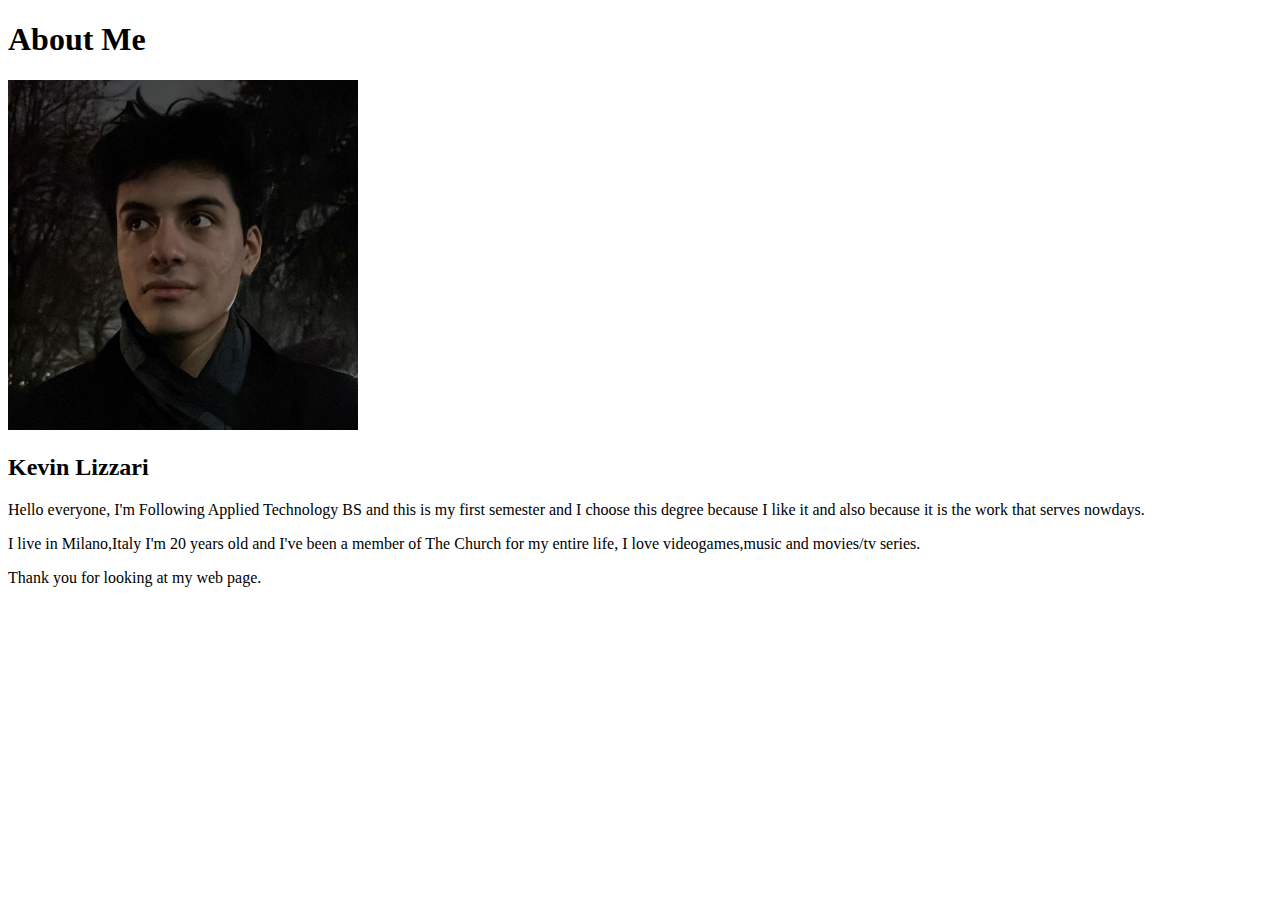
<file: aboutme/index.html>
<!DOCTYPE html>
<html lang="en">
<head>
    <meta chatset="UTF-8">
    <meta HTTP-EQUIV="X-UA-Compatible" content="IE=edge">
    <meta name="viewport" content="width=device-width, initial-scale=1.0">
    <title>All About Me</title>
</head>
<body>
    <h1>About Me</h1>
    <img alt="Image of me?" src="images/me.png" width="350" height="350">
    <h2>Kevin Lizzari</h2>
    <p>Hello everyone, I'm Following Applied Technology BS and this is my first semester and I choose this degree because I like it and also because it is the work that serves nowdays.</p>
    <p>I live in Milano,Italy I'm 20 years old and I've been a member of The Church for my entire life, I love videogames,music and movies/tv series.</p>
    <p>Thank you for looking at my web page.</p>
</body>
</html>
</file>
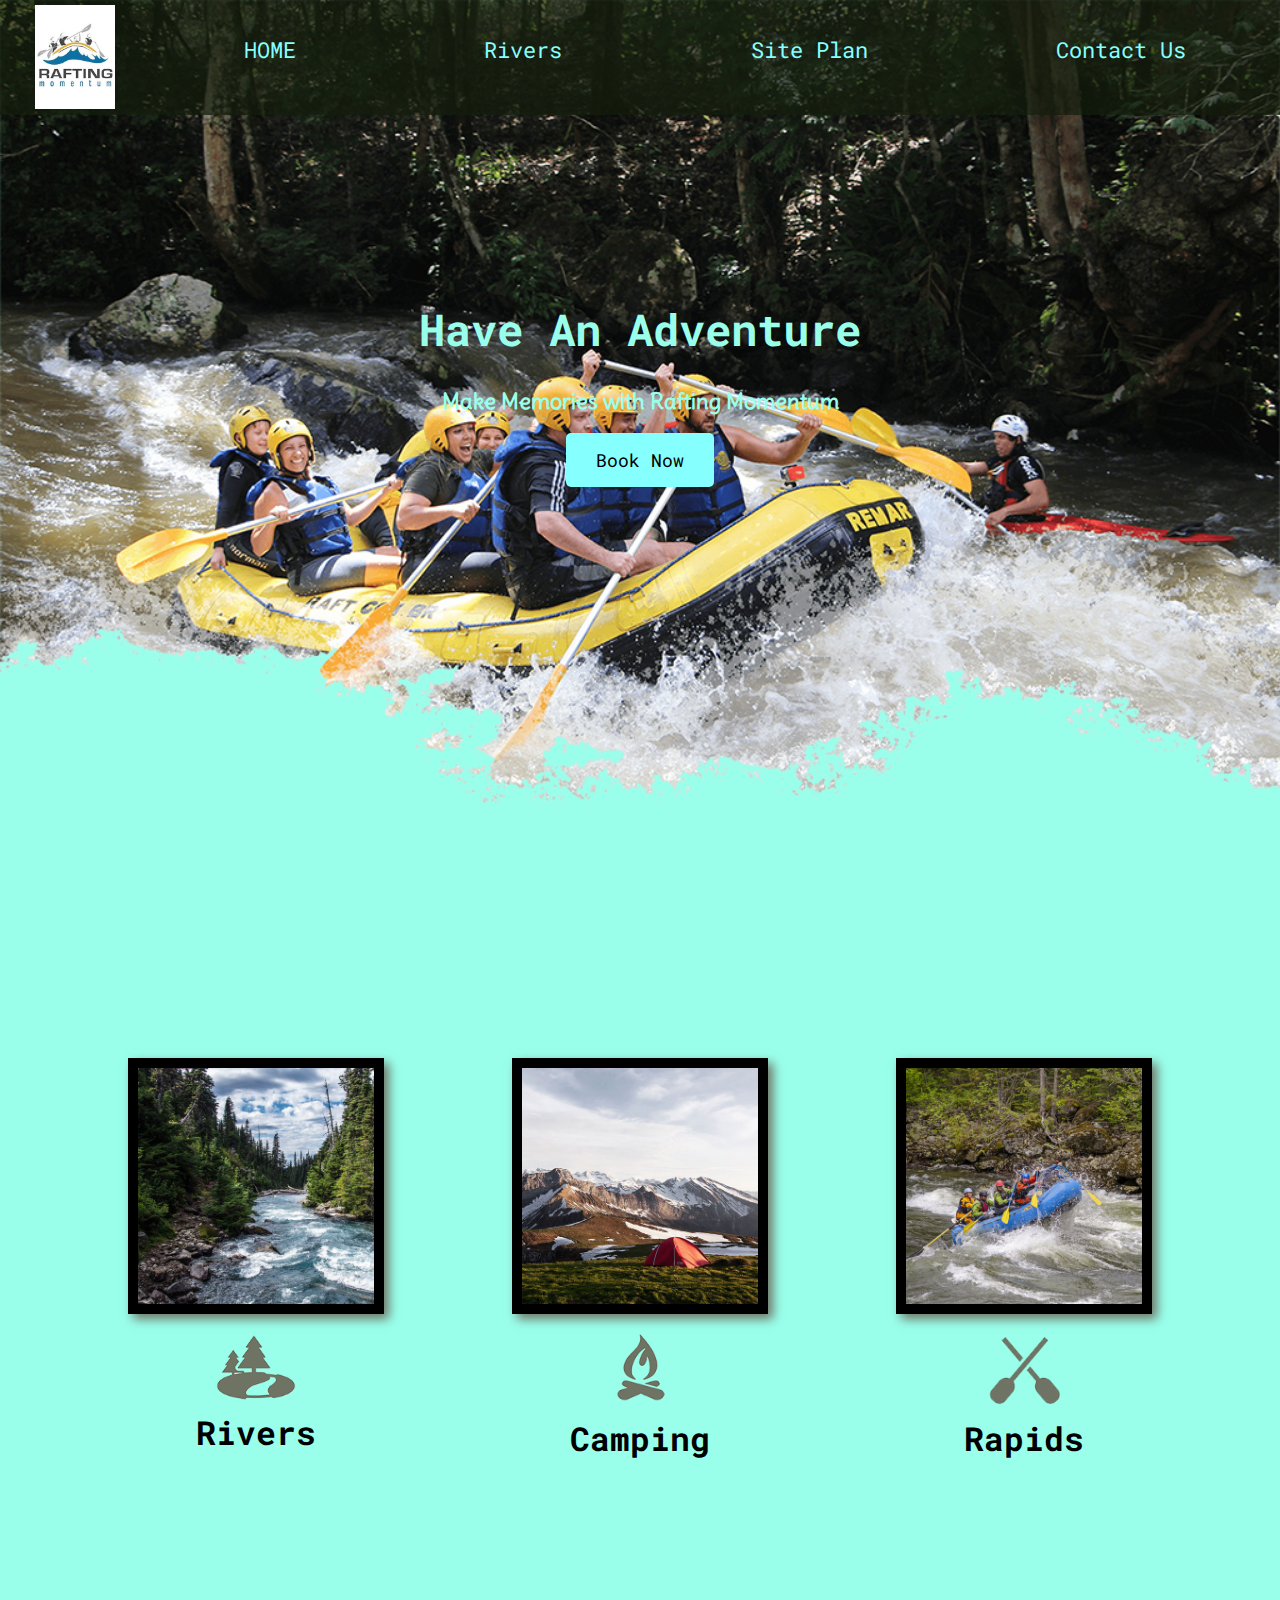
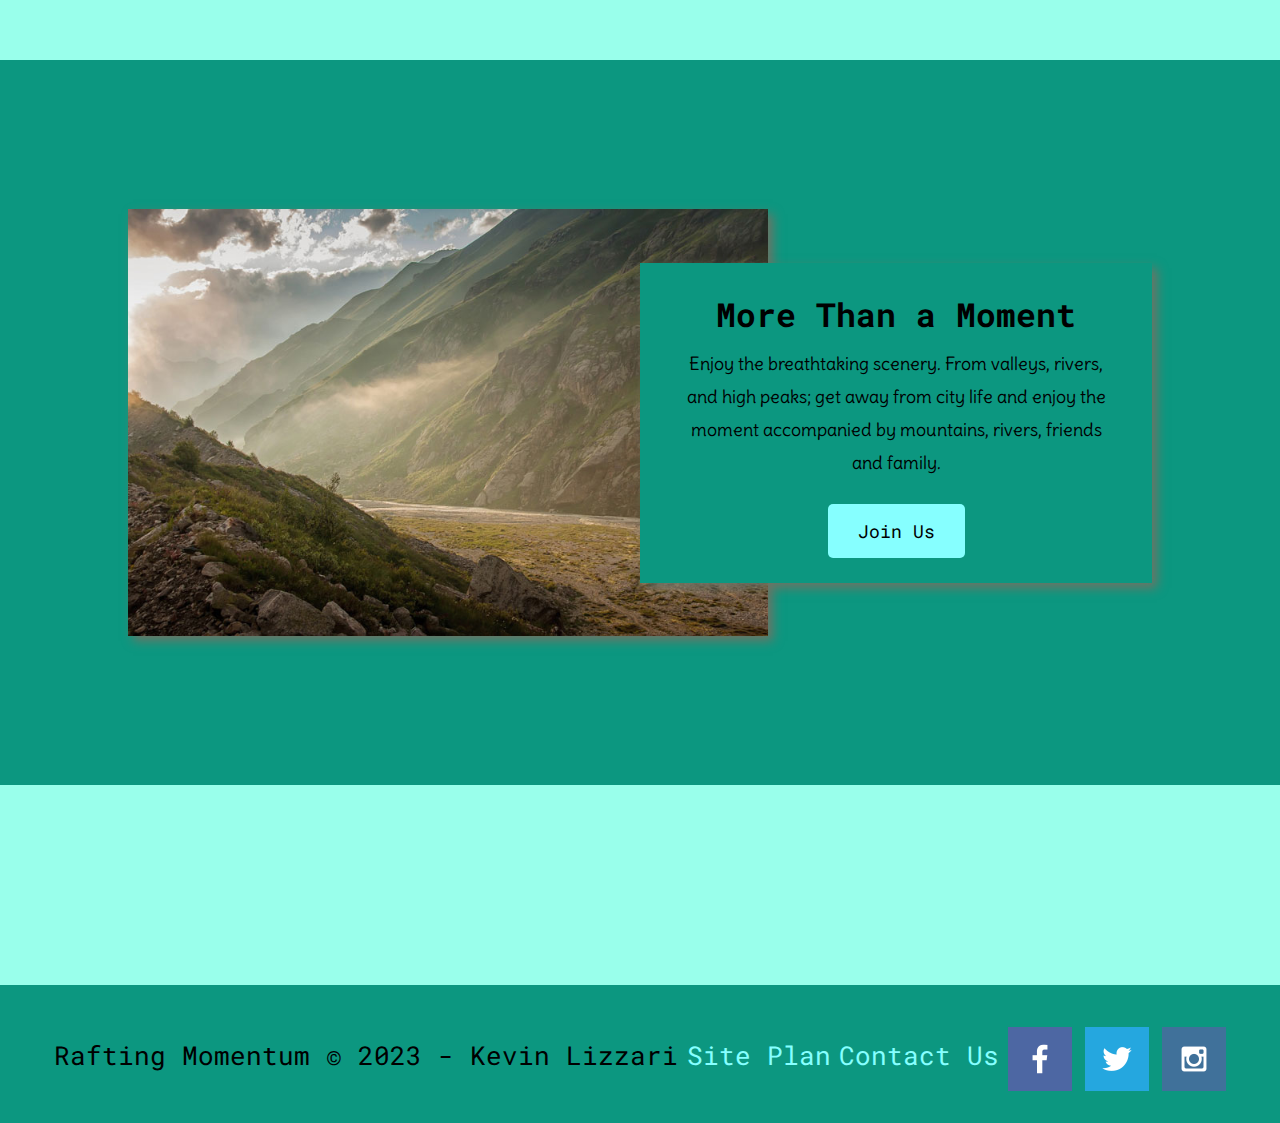
<file: wwr/index.html>
<!DOCTYPE html>
<html lang="en">
<head>
    <link rel="stylesheet" href="styles/style.css">
    <meta charset="UTF-8">
    <meta http-equiv="X-UA-Compatible" content="IE=edge">
    <meta name="viewport" content="width=device-width, initial-scale=1.0">
    <title>"Whitewater Rafting Vacations |Rafting Momentum Boating | Home"</title>
</head>
<body>
    <div id="content">
    <header>
        <a href="index.html" id="logo_link">
            <img class="logo" src="images/rafting-momentum.jpg" alt="Rafting Momentum Logo">
        </a>
        <nav>
            <a href="index.html">HOME</a>
            <a href="rivers.html">Rivers</a>
            <a href="site-plan-rafting.html">Site Plan</a>
            <a href="contactus.html">Contact Us</a>

        </nav>
    </header>
<div id="hero">
    <div id="hero-box">
        <img id="hero-img" src="images/hero.png" alt="People enjoying rafting">
    </div>
    <section id="hero-msg">
        <h1 class="home-title">Have An Adventure</h1>
        <h4>Make Memories with Rafting Momentum </h4>
        <div class='button-box'>
            <a class='book' href="contactus.html">Book Now</a>
        </div>  
    </section>
</div>
<main class="home-grid">
    <section class="rivers-card">
        <img class="card-img" src="images/rivers.jpg" alt="river in forest">
        <img class="icon" src="images/river_icon.png" alt="river icon">
        <h2>Rivers</h2>
    </section>
    <section class="camping-card">
        <img class="card-img" src="images/camping.jpg" alt="tent in mountains">
        <img class="icon" src="images/fire_icon.png" alt="fire icon">
        <h2>Camping</h2>
    </section>
    <section class="rapids-card">
        <img class="card-img" src="images/rapids.jpg" alt="rafting boat">
        <img class="icon" src="images/oars.png" alt="oars icon">
        <h2>Rapids</h2>
    </section>
    <div id="background"></div>
    <img class="mountains" src="images/mountains.jpg" alt="Misty mountains">
    <section class="msg">
        <h2>More Than a Moment</h2>
        <p>Enjoy the breathtaking scenery. From valleys, rivers, and high peaks; get away from city life and enjoy the moment accompanied by mountains, rivers, friends and family. </p>
        <a class='join' href="rivers.html">Join Us</a>
    </section>
</main>
<footer>
    <p>Rafting Momentum &copy; 2023 - Kevin Lizzari</p>
    <p><a href="site-plan-rafting.html">Site Plan</a></p>
    <p><a href="contactus.html">Contact Us</a></p>
    <div class="social">
        <a href="https://facebook.com" target="_blank">
            <img src="images/facebook.png" alt="fb icon">
        </a>
        <a href="https://twitter.com" target="_blank">
            <img src="images/twitter.png" alt="twitter icon">
        </a>
        <a href="https://instagram.com" target="_blank">
            <img src="images/instagram.png" alt="instagram icon">
        </a>
    </div>
</footer>
</div>
</body>
</html>
</file>
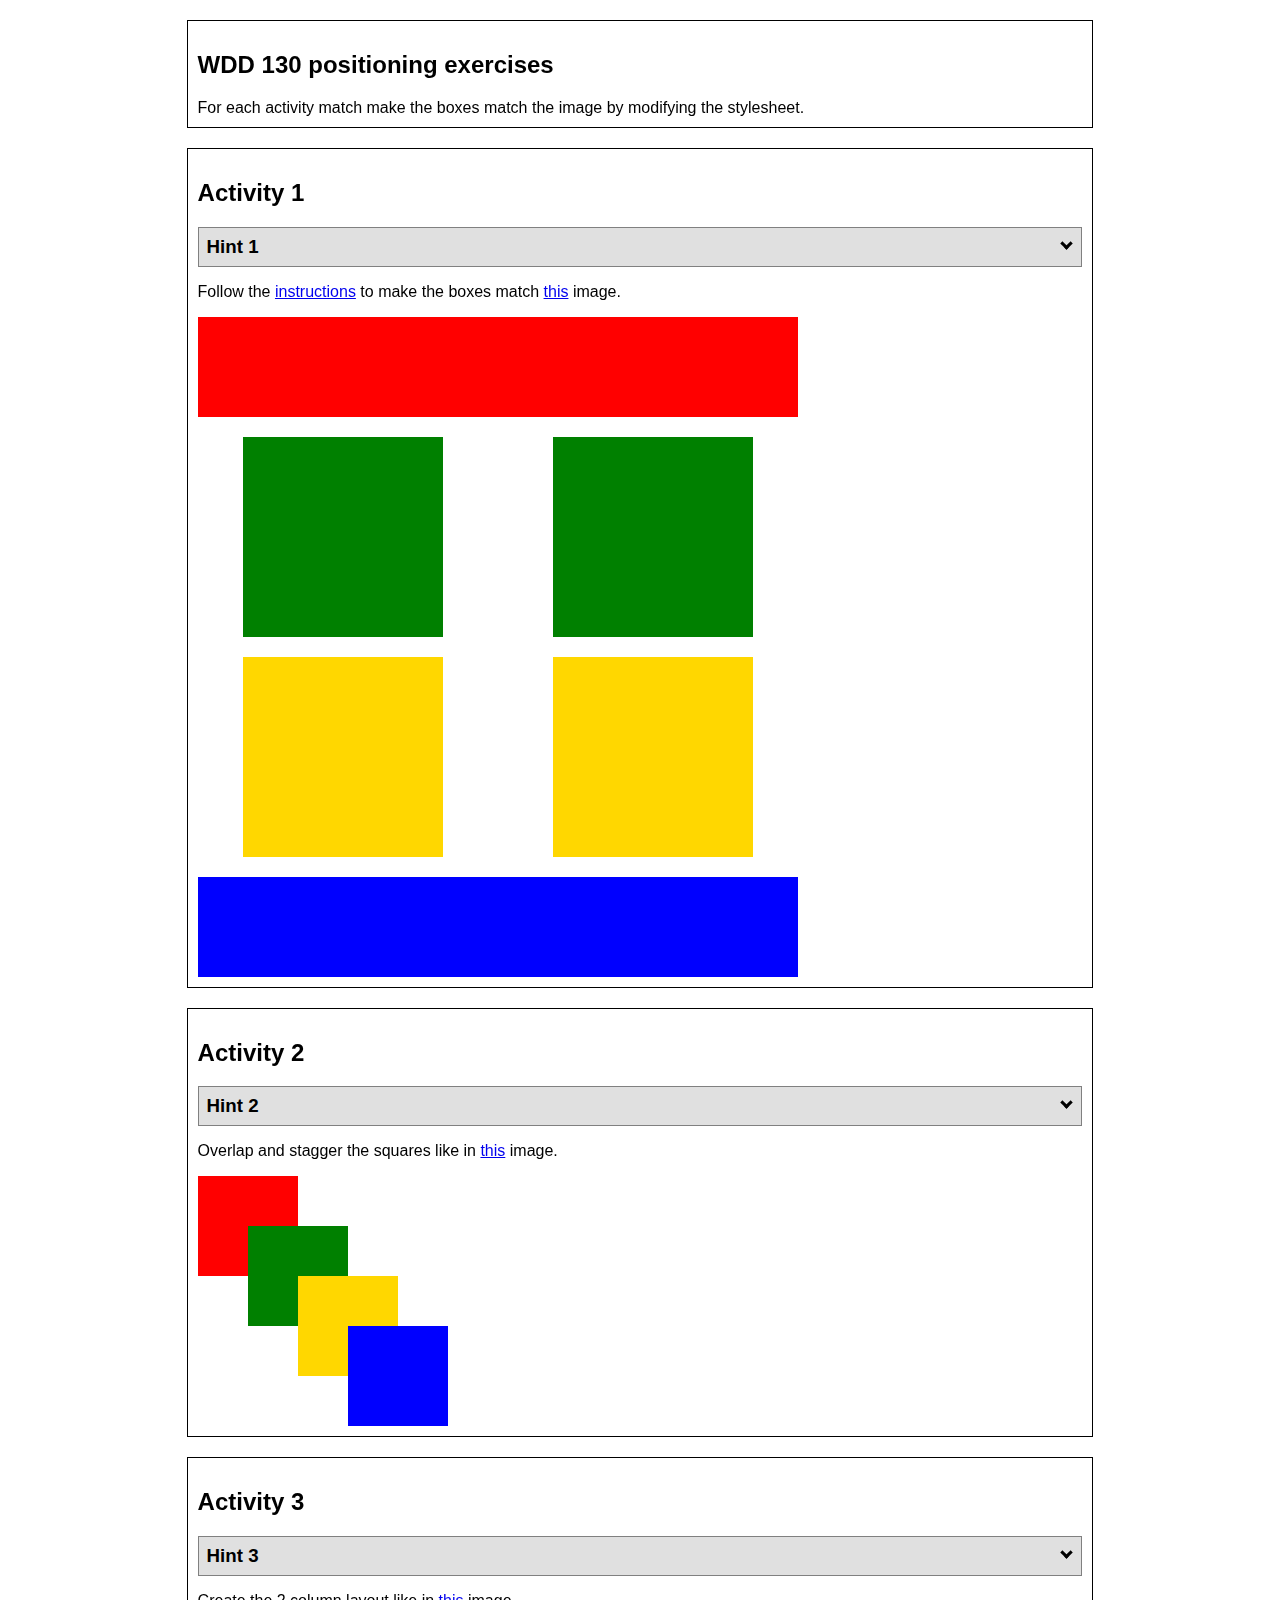
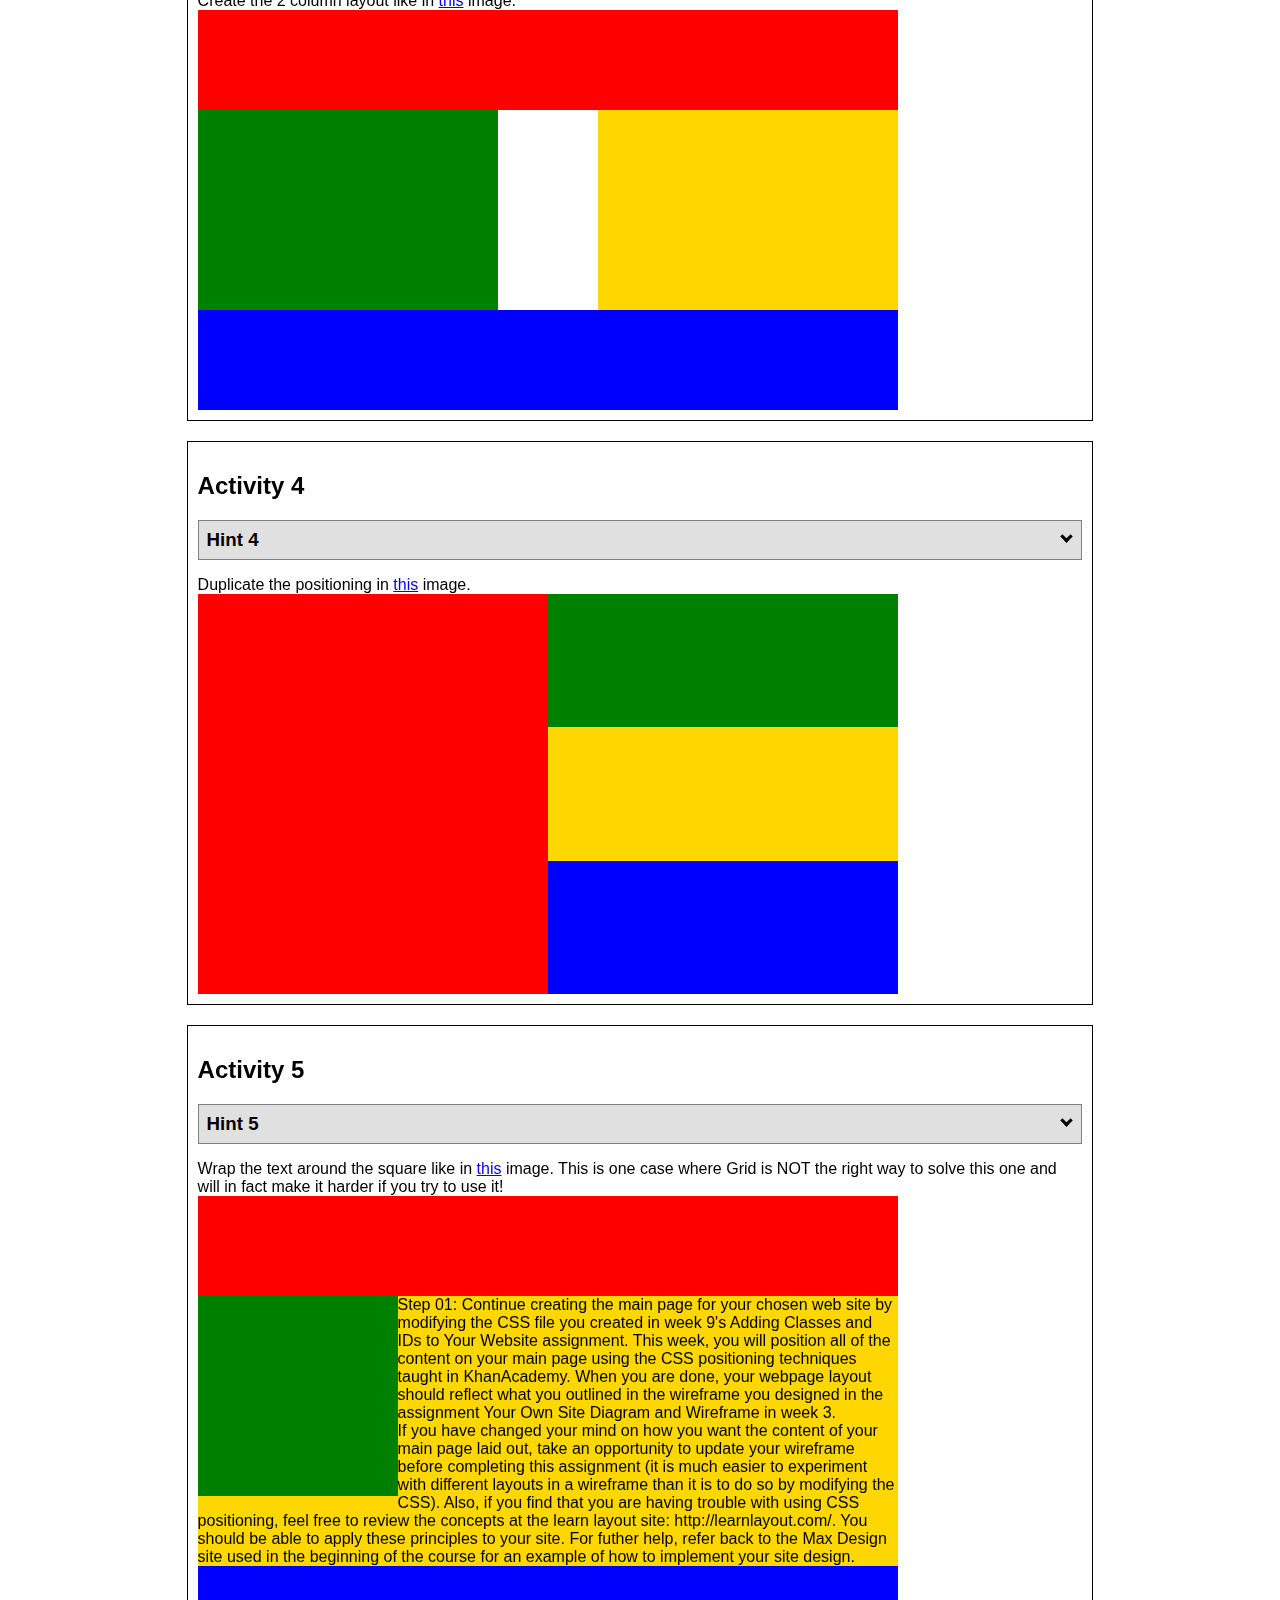
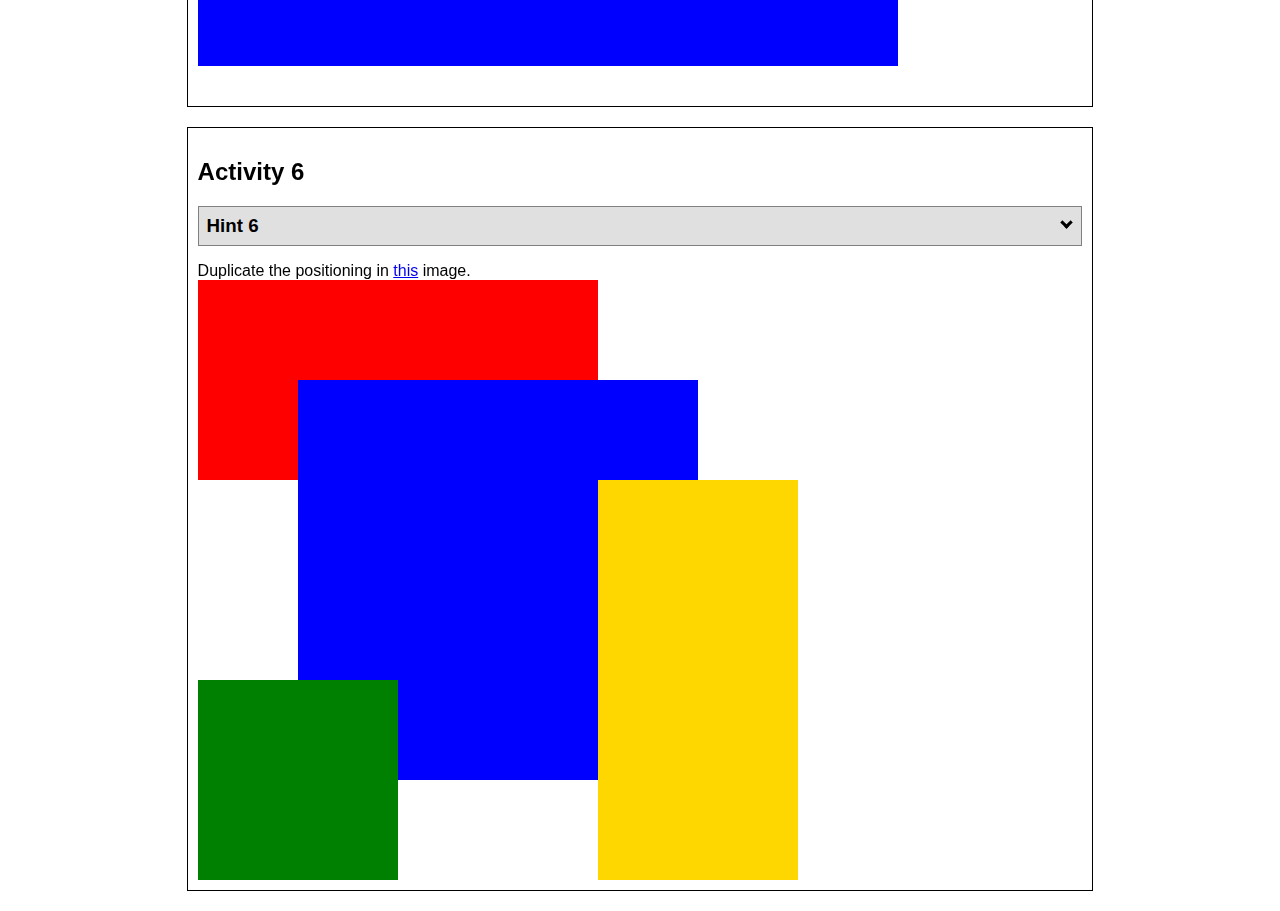
<file: positioning.html>
<!DOCTYPE html>
<html lang="en">
  <head>
    <!-- HTML - Name: positioning.html -->
    <title>Positioning Activity</title>
    <link rel="stylesheet" type="text/css" href="positionstyles.css" />
  </head>
  <body>
    <div class="activity">
      <h2>WDD 130 positioning exercises</h2>
      For each activity match make the boxes match the image by modifying the stylesheet.</div>
    <div class="activity">
      <h2>Activity 1</h2>
      <section class="hint"><input type="checkbox" ><i></i> <h3>Hint 1</h3><div><p>Check out the <a href="https://byui-wdd.github.io/wdd130/activities/w06-css-positioning.html" target="_blank">activity instructions</a> in Ilearn!</p></div></section>
      <p>Follow the <a href="https://byui-wdd.github.io/wdd130/activities/w06-css-positioning.html" target="_blank">instructions</a> to make the boxes match  <a href="https://byui-wdd.github.io/wdd130/images/example1.png" target="_blank">this</a> image.</p>
      <div class="content1" >
        <div class="red1" ></div>
        <div class="green1" ></div>
        <div class="green1" ></div>
        <div class="yellow1"></div>
        <div class="yellow1"></div>
        <div class="blue1"></div>
      </div>
    </div>
    <div class="activity">
      <h2>Activity 2</h2>
      <section class="hint"><input type="checkbox" > <h3>Hint 2</h3><i></i><div>
      <ul>
      <li>grid-template-columns: 50px 50px 50px 50px 50px </li></ul></div></section>
      <p>Overlap and stagger the squares like in <a href="https://byui-wdd.github.io/wdd130/images/example2.png" target="_blank">this</a> image.</p>
      <div class="content2" >
        <div class="red2" ></div>
        <div class="green2" ></div>
        <div class="yellow2"></div>
        <div class="blue2"></div>
      </div>
    </div>
    <div class="activity">
      <h2>Activity 3</h2>
      <section class="hint"><input type="checkbox" > <h3>Hint 3</h3><i></i><div><p>This one is going to be best solved with CSS Grid. Remember to make the boxes the right width first...then start moving them around. </p><h4>Properties used:</h4><ul><li>display:grid;</li><li>grid-template-columns:</li><li>grid-column-gap:</li>
        <li>grid-column:</li>  </ul></div></section>
      Create the 2 column layout like in <a href="https://byui-wdd.github.io/wdd130/images/example3.png" target="_blank">this</a>  image.
      <div class="content3" >
        <div class="red3" ></div>
        <div class="green3" ></div>
        <div class="yellow3"></div>
        <div class="blue3"></div>
      </div>
    </div>
    <div class="activity">
      <h2>Activity 4</h2>
      <section class="hint"><input type="checkbox" > <h3>Hint 4</h3><i></i><div><p>For the others we have been primarily concerned with width. For this one you will need to adjust height as well. </p><h4>Properties used:</h4><ul><li>display:grid;</li><li>grid-template-columns:</li><li>grid-row:</li></ul></div></section>
      Duplicate the positioning in <a href="https://byui-wdd.github.io/wdd130/images/example4.png" target="_blank">this</a> image. 
      <div class="content4" >
        <div class="red4" ></div>
        <div class="green4" ></div>
        <div class="yellow4"></div>
        <div class="blue4"></div>
      </div>
    </div>

    <div class="activity">
      <h2>Activity 5</h2>
      <section class="hint"><input type="checkbox" > <h3>Hint 5</h3><i></i><div><p>Grid is <strong>not</strong> the right way to do this.  In fact there is only one way to really do that...and that is with float. Remember that we float the thing we want the text to wrap around.  Also remember to start by making all the shapes the right size and shape.</p><h4>Properties used:</h4><ul><li>float: left;</li></ul></div></section>
      Wrap the text around the square like in <a href="https://byui-wdd.github.io/wdd130/images/example5.png" target="_blank">this</a> image. This is one case where Grid is NOT the right way to solve this one and will in fact make it harder if you try to use it!
      <div class="content5" >
        <div class="red5" ></div>
        <div class="green5" ></div>
        <div class="yellow5">Step 01: Continue creating the main page for your chosen web site by modifying the CSS file you created in week 9's Adding Classes and IDs to Your Website assignment. This week, you will position all of the content on your main page using the CSS positioning techniques taught in KhanAcademy. When you are done, your webpage layout should reflect what you outlined in the wireframe you designed in the assignment Your Own Site Diagram and Wireframe in week 3. <br />
          If you have changed your mind on how you want the content of your main page laid out, take an opportunity to update your wireframe before completing this assignment (it is much easier to experiment with different layouts in a wireframe than it is to do so by modifying the CSS). Also, if you find that you are having trouble with using CSS positioning, feel free to review the concepts at the learn layout site: http://learnlayout.com/. You should be able to apply these principles to your site. For futher help, refer back to the Max Design site used in the beginning of the course for an example of how to implement your site design.</div>
        <div class="blue5"></div>
      </div>
    </div>
    <div class="activity">
      <h2>Activity 6</h2>
      <section class="hint"><input type="checkbox" > <h3>Hint 6</h3><i></i><div><p>This one is all about visualizing the grid behind the layout. If you are having a hard time doing that first: all the sizes are even multiples of 100, and second here is another example with the lines drawn: <a href="https://byui-wdd.github.io/wdd130/images/example6-hint.png" target="_blank">example 6 with lines</a>. For this one you will find it easiest if you use px for the column width. You can also use <kbd>z-index</kbd> to control the element layering.    </p><h4>Properties used:</h4><ul><li>display:grid;</li><li>grid-template-columns:</li><li>grid-column:</li><li>grid-row:</li><li><a href="https://www.w3schools.com/cssref/pr_pos_z-index.asp" target="_blank">z-index:</a></li></ul></div></section>
      Duplicate the positioning in <a href="https://byui-wdd.github.io/wdd130/images/example6.png" target="_blank">this</a> image.
      <div class="content6" >
        <div class="red6" ></div>
        <div class="green6" ></div>
        <div class="yellow6"></div>
        <div class="blue6"></div>
      </div>
    </div>
  </body>
</html>
</file>
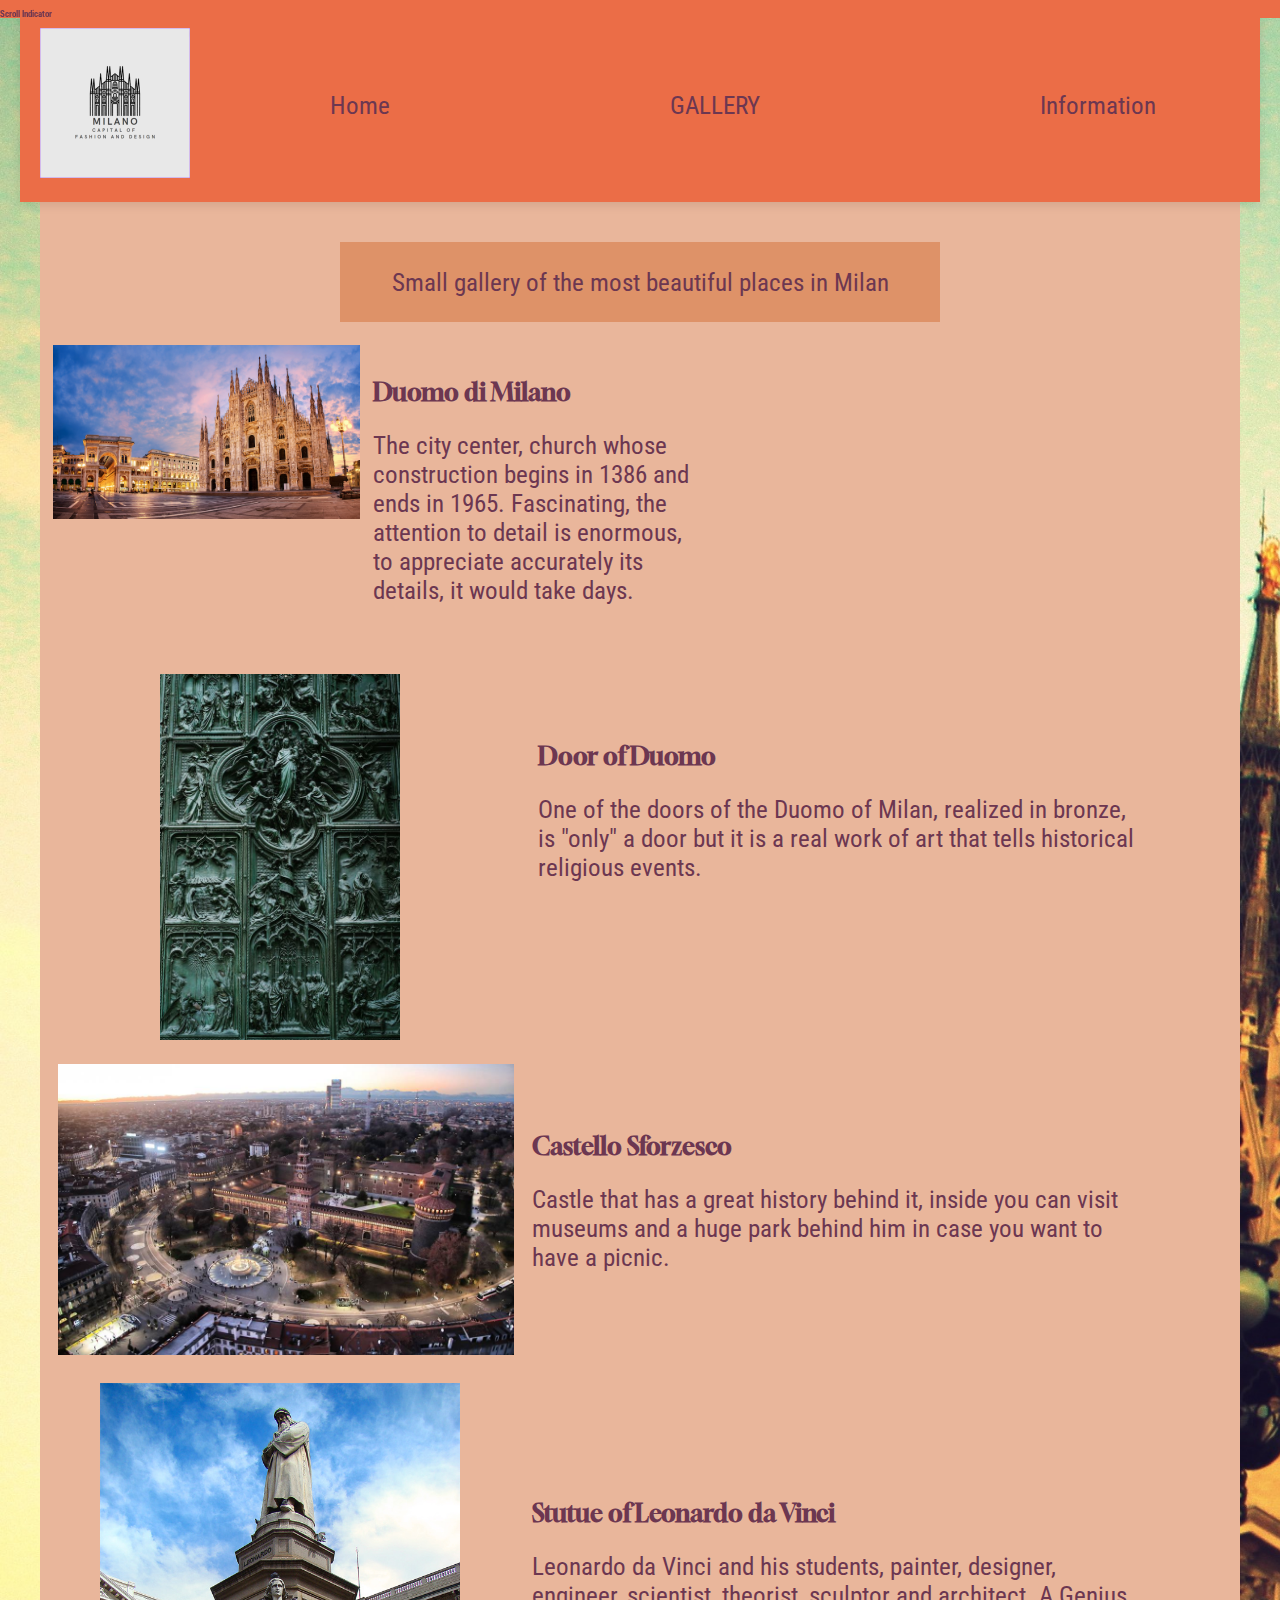
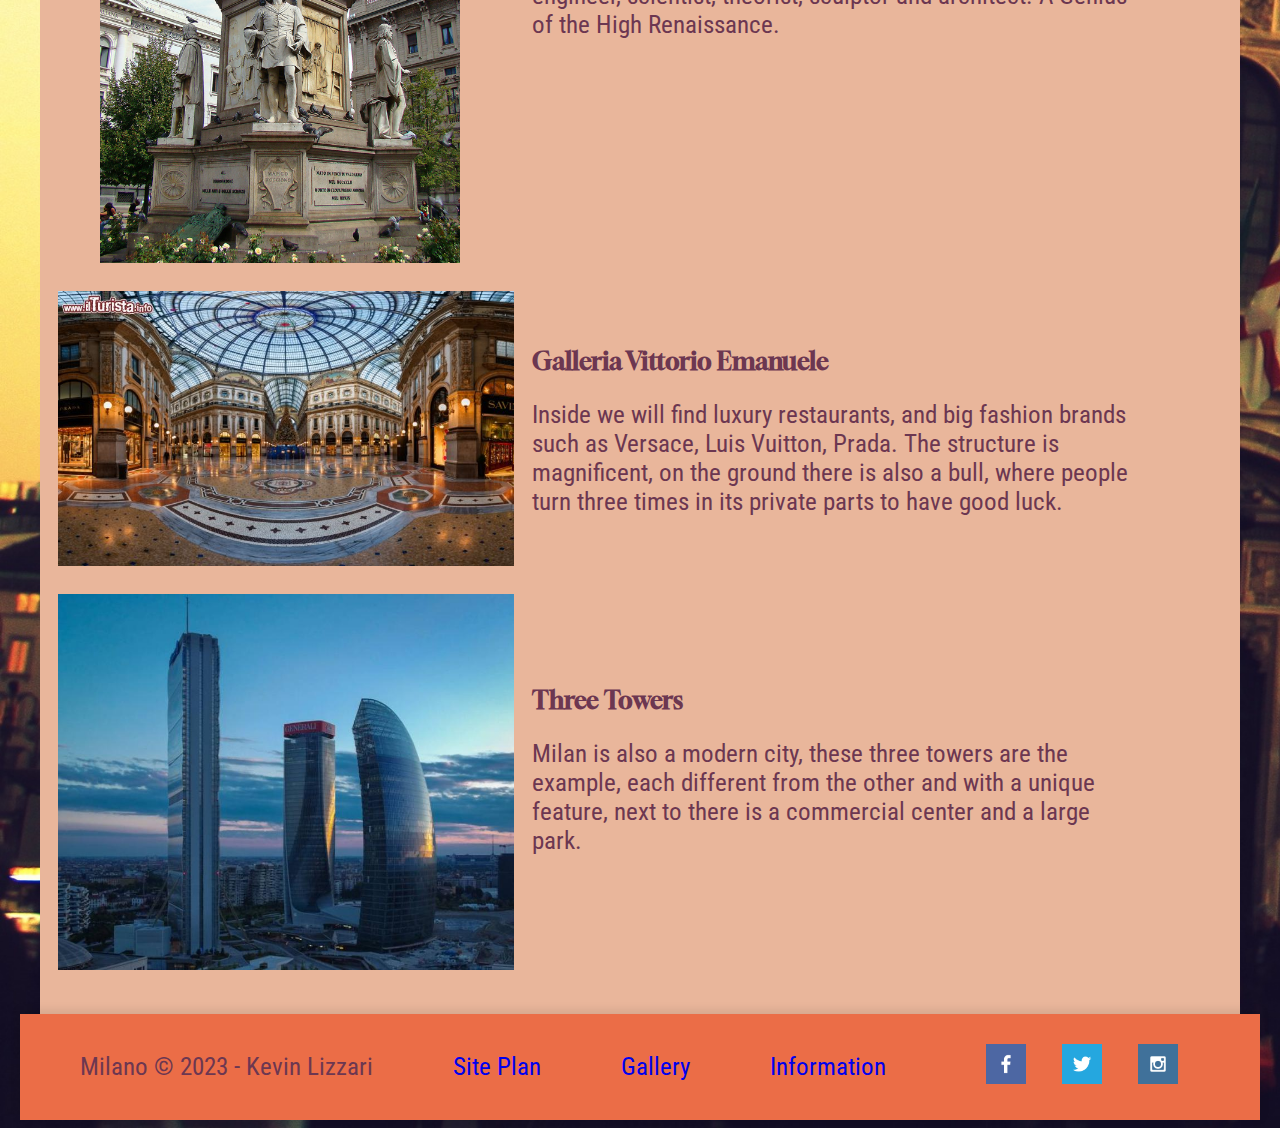
<file: milano/gallery.html>
<!DOCTYPE html>
<html lang="en">
<head>
    <link rel="stylesheet" href="styles/style.css">
    <meta charset="UTF-8">
    <meta http-equiv="X-UA-Compatible" content="IE=edge">
    <meta name="viewport" content="width=device-width, initial-scale=1.0">
    <title>"Milano | Home"</title>
</head>
<body>
    <div id="content">
    <header>
        <a href="milano-home.html" id="logo_link">
            <img class="logo" src="images/logo.png" alt="Milano Logo">
        </a>
        <nav>
            <a href="milano-home.html">Home</a>
            <a href="gallery.html">GALLERY</a>
            <a href="information.html">Information</a>
        </nav>
    </header>
        <div class="header2">
            <h3> Scroll Indicator</h3>
            <div class="progress-container">
                <div class="progress-bar" id="myBar"></div>
            </div>
        </div>
<div id="hero">
    <div id="background2" ></div>
    <section id="hero-msg2">
        <p> Small gallery of the most beautiful places in Milan </p> 
    </section>
</div>
<main class="gallery-grid">
    <!--<div id="background2"></div>
    <p>Small gallery of the most beautiful places in Milan</p>-->
    <section class="duomo">
        <img class="card-img" src="images/duomo.jpg" alt="Duomo image">
        <section class="info1">
            <h2>Duomo di Milano</h2>
            <p>The city center, church whose construction begins in 1386 and ends in 1965. Fascinating, the attention to detail is enormous, to appreciate accurately its details, it would take days.</p>
        </section>
    </section>
    <section class="door">
        <img class="doorduomo" src="images/doorduomo.jpeg" alt="door image">
        <section class="info1">
            <h2>Door of Duomo</h2>
            <p>One of the doors of the Duomo of Milan, realized in bronze, is "only" a door but it is a real work of art that tells historical religious events.</p>
        </section>
    </section>
    <section class="castle">
        <img class="castello" src="images/castello.jpg" alt="castle image">
        <section class="info1">
            <h2>Castello Sforzesco</h2>
            <p>Castle that has a great history behind it, inside you can visit museums and a huge park behind him in case you want to have a picnic.</p>
        </section>
    </section>  
    <section class="statua">
        <img class="statue" src="images/leonardo.jpg" alt="statue image">
        <section class="info1">
            <h2>Stutue of Leonardo da Vinci</h2>
            <p>Leonardo da Vinci and his students, painter, designer, engineer, scientist, theorist, sculptor and architect. A Genius of the High Renaissance.</p>
        </section>
    </section>
    <section class="gallery">    
        <img class="galleria" src="images/vittorio.jpg" alt="gallery image">
        <section class="info1">
            <h2>Galleria Vittorio Emanuele</h2>
            <p>Inside we will find luxury restaurants, and big fashion brands such as Versace, Luis Vuitton, Prada. The structure is magnificent, on the ground there is also a bull, where people turn three times in its private parts to have good luck.</p>
        </section>
    </section>
    <section class="torri">    
        <img class="towers" src="images/tretorri.jpg" alt="towers image">
        <section class="info1">
            <h2>Three Towers</h2>
            <p>Milan is also a modern city, these three towers are the example, each different from the other and with a unique feature, next to there is a commercial center and a large park.</p>
        </section>
    </section>
</main>
<footer>
    <p>Milano &copy; 2023 - Kevin Lizzari</p>
    <p><a href="site-plan.html">Site Plan</a></p>
    <p><a href="gallery.html">Gallery</a></p>
    <p><a href="information.html">Information</a></p>
    <div class="social">
        <a href="https://facebook.com" target="_blank">
            <img src="images/facebook.png" alt="fb icon">
        </a>
        <a href="https://twitter.com" target="_blank">
            <img src="images/twitter.png" alt="twitter icon">
        </a>
        <a href="https://instagram.com" target="_blank">
            <img src="images/instagram.png" alt="instagram icon">
        </a>
    </div>
<script>
    window.onscroll = function() {myFunction()};
    function myFunction() {
        var winScroll = document.body.scrollTop || document.documentElement.scrollTop;
        var height = document.documentElement.scrollHeight - document.documentElement.clientHeight;
        var scrolled = (winScroll / height) * 100;
        document.getElementById("myBar").style.width = scrolled + "%";
        }
</script>
</footer>
</div>
</body>
</html>
</file>
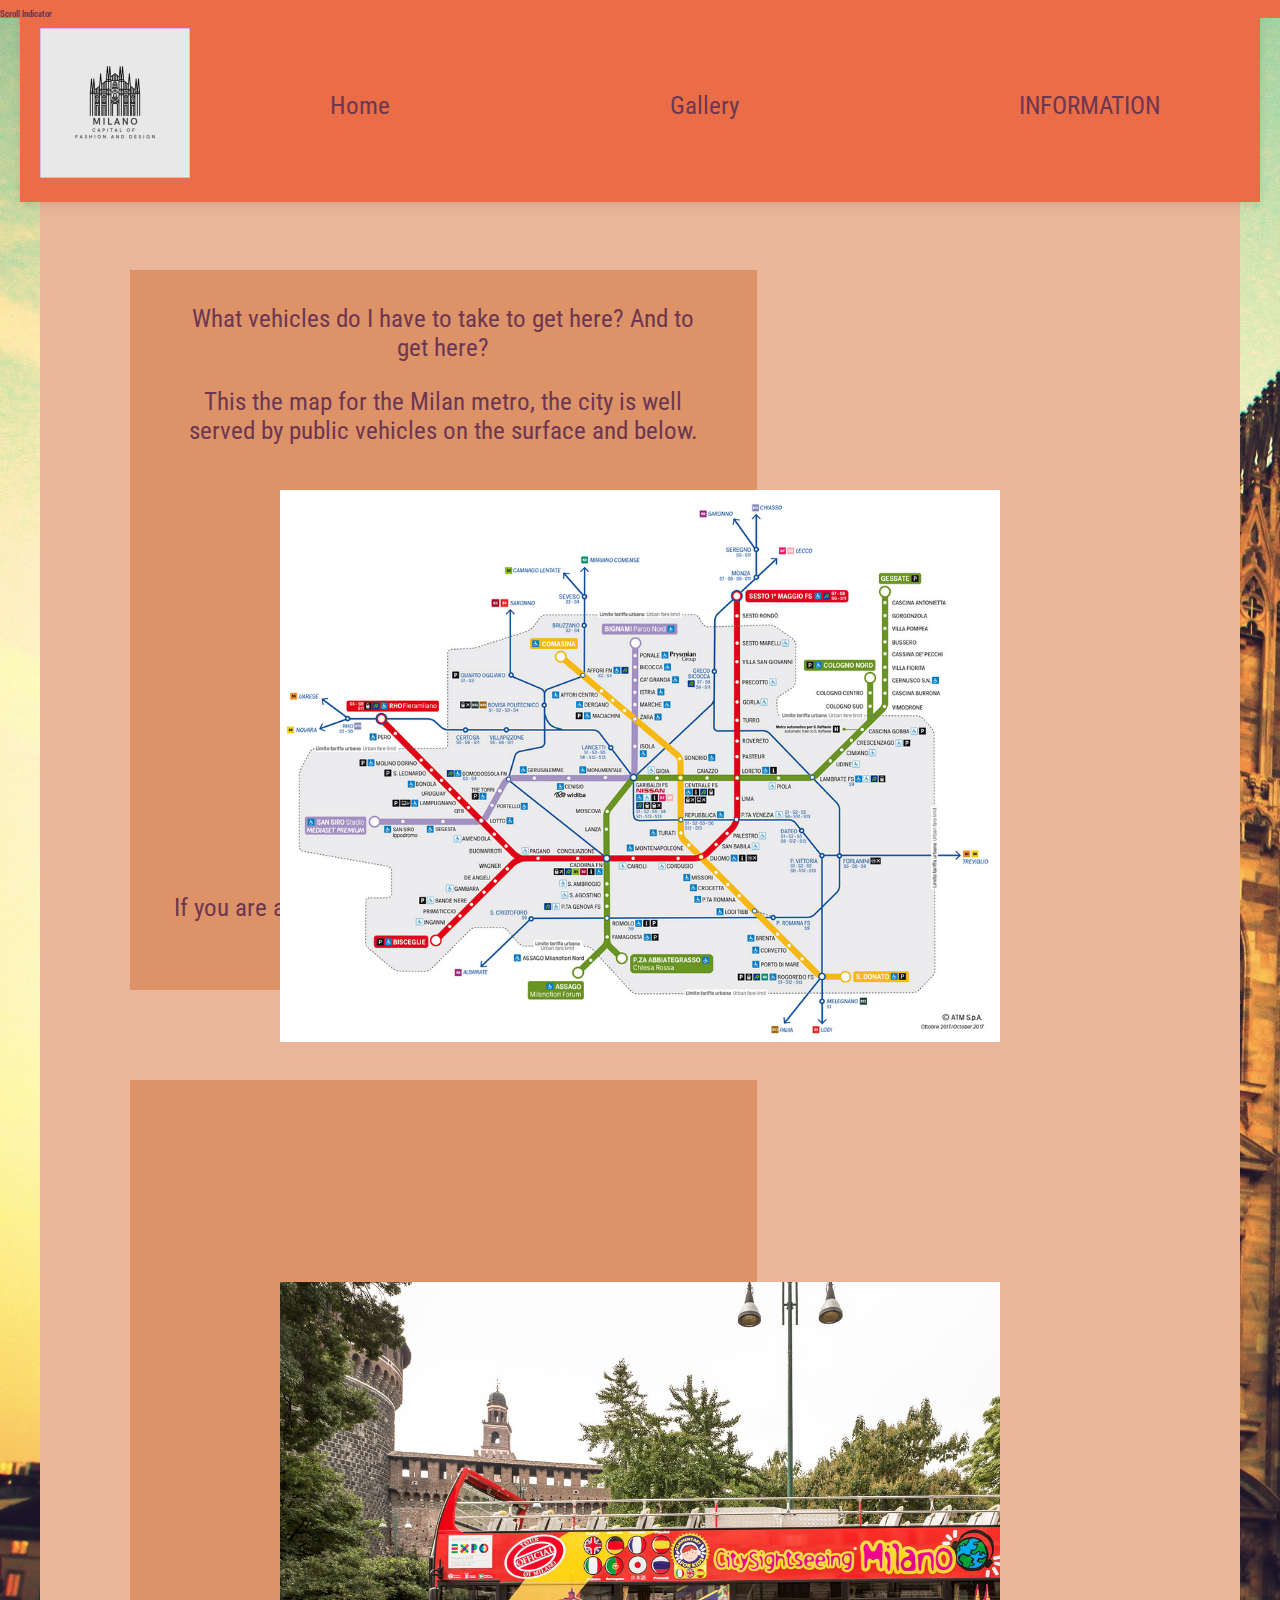
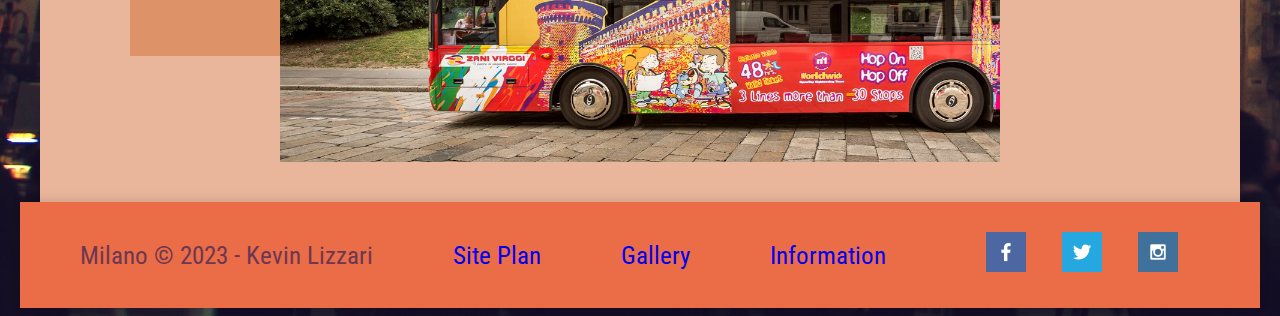
<file: milano/information.html>
<!DOCTYPE html>
<html lang="en">
<head>
    <link rel="stylesheet" href="styles/style.css">
    <meta charset="UTF-8">
    <meta http-equiv="X-UA-Compatible" content="IE=edge">
    <meta name="viewport" content="width=device-width, initial-scale=1.0">
    <title>"Milano | Home"</title>
</head>
<body>
    <div id="content">
    <header>
        <a href="milano-home.html" id="logo_link">
            <img class="logo" src="images/logo.png" alt="Milano Logo">
        </a>
        <nav>
            <a href="milano-home.html">Home</a>
            <a href="gallery.html">Gallery</a>
            <a href="information.html">INFORMATION</a>
        </nav>
    </header>
    <div class="header2">
        <h3> Scroll Indicator</h3>
        <div class="progress-container">
            <div class="progress-bar" id="myBar"></div>
        </div>
    </div>
<main class="information-grid">
    <div id="background3"></div>
    <img class="map" src="images/map.png" alt="city metro map">
    <section class="msg1">
        <p>What vehicles do I have to take to get here? And to get here? </p>
        <p>This the map for the Milan metro, the city is well served by public vehicles on the surface and below.</p>
    </section>
    <div id="background4"></div>
    <img class="bus" src="images/bus.jpg" alt="bus">
    <section class="msg">
        <p>If you are a tourist and want to visit this beautiful city, I recommend a tourist guide. </p>
    </section>
</main>
<footer>
    <p>Milano &copy; 2023 - Kevin Lizzari</p>
    <p><a href="site-plan.html">Site Plan</a></p>
    <p><a href="gallery.html">Gallery</a></p>
    <p><a href="information.html">Information</a></p>
    <div class="social">
        <a href="https://facebook.com" target="_blank">
            <img src="images/facebook.png" alt="fb icon">
        </a>
        <a href="https://twitter.com" target="_blank">
            <img src="images/twitter.png" alt="twitter icon">
        </a>
        <a href="https://instagram.com" target="_blank">
            <img src="images/instagram.png" alt="instagram icon">
        </a>
    </div>
<script>
    window.onscroll = function() {myFunction()};
    function myFunction() {
        var winScroll = document.body.scrollTop || document.documentElement.scrollTop;
        var height = document.documentElement.scrollHeight - document.documentElement.clientHeight;
        var scrolled = (winScroll / height) * 100;
        document.getElementById("myBar").style.width = scrolled + "%";
        }
</script>
</footer>
</div>
</body>
</html>
</file>
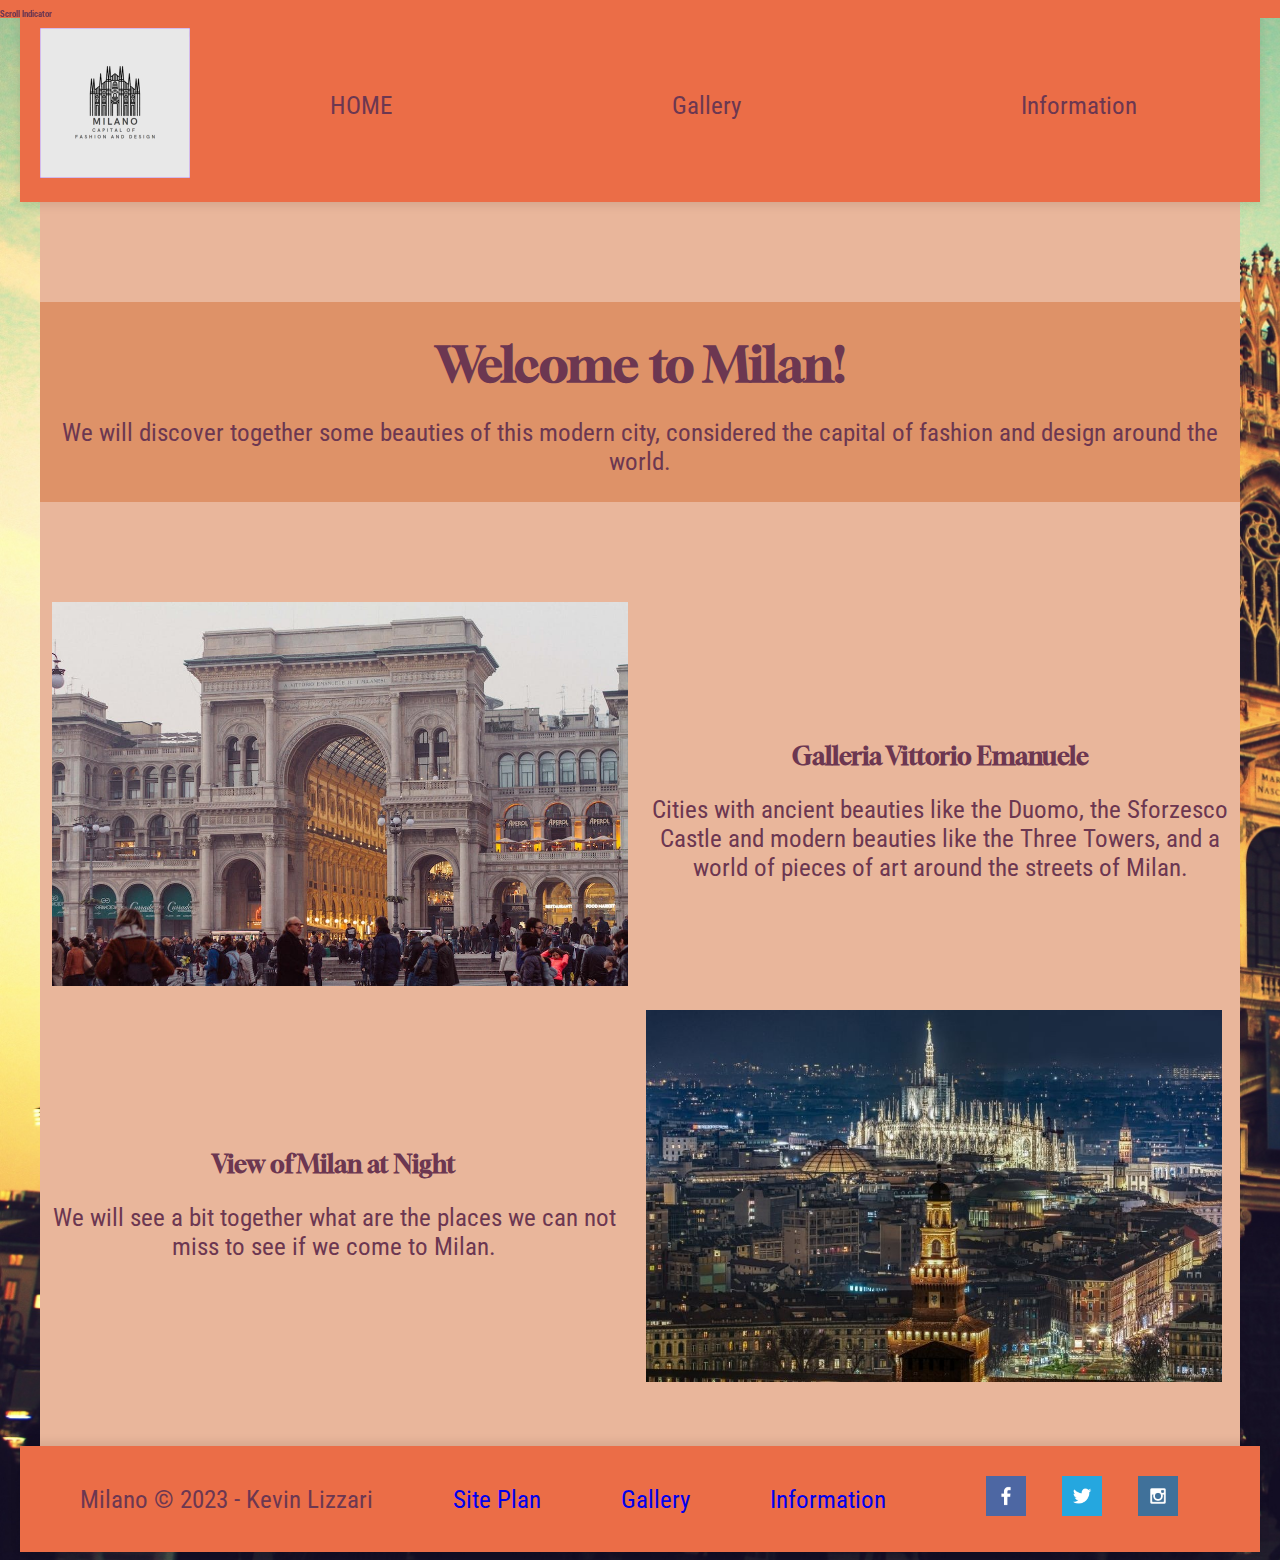
<file: milano/milano-home.html>
<!DOCTYPE html>
<html lang="en">
<head>
    <link rel="stylesheet" href="styles/style.css">
    <meta charset="UTF-8">
    <meta http-equiv="X-UA-Compatible" content="IE=edge">
    <meta name="viewport" content="width=device-width, initial-scale=1.0">
    <title>"Milano | Home"</title>
</head>
<body>
    <div id="content">
    <header>
        <a href="milano-home.html" id="logo_link">
            <img class="logo" src="images/logo.png" alt="Milano Logo">
        </a>
        <nav>
            <a href="milano-home.html">HOME</a>
            <a href="gallery.html">Gallery</a>
            <a href="information.html">Information</a>

        </nav>
    </header>
    <div class="header2">
        <h3> Scroll Indicator</h3>
        <div class="progress-container">
            <div class="progress-bar" id="myBar"></div>
        </div>
    </div>
<div id="hero">
    <div id="background1" ></div>
    <section id="hero-msg">
        <h1 class="home-title">Welcome to Milan!</h1>
        <p> We will discover together some beauties of this modern city, considered the capital of fashion and design around the world. </p> 
    </section>
</div>
<main class="home-grid">
    <section class="galleria-card">
        <img class="card-img" src="images/galleria.jpeg" alt="galleria of Milan">
        <section class="text">
            <h2>Galleria Vittorio Emanuele</h2>
            <p>Cities with ancient beauties like the Duomo, the Sforzesco Castle and modern beauties like the Three Towers, and a world of pieces of art around the streets of Milan.</p>
            
        </section>
    </section>
    <section class="milanonotte-card">
        <img class="card-img" src="images/milanonotte.jpg" alt="Milan at night">    
        <section class="text">
            <h2>View of Milan at Night</h2>
            <p> We will see a bit together what are the places we can not miss to see if we come to Milan.</p>
            
        </section>
    </section>

</main>
<footer>
    <p>Milano &copy; 2023 - Kevin Lizzari</p>
    <p><a href="site-plan.html">Site Plan</a></p>
    <p><a href="gallery.html">Gallery</a></p>
    <p><a href="information.html">Information</a></p>
    <div class="social">
        <a href="https://facebook.com" target="_blank">
            <img src="images/facebook.png" alt="fb icon">
        </a>
        <a href="https://twitter.com" target="_blank">
            <img src="images/twitter.png" alt="twitter icon">
        </a>
        <a href="https://instagram.com" target="_blank">
            <img src="images/instagram.png" alt="instagram icon">
        </a>
    </div>
<script>
    window.onscroll = function() {myFunction()};
    function myFunction() {
      var winScroll = document.body.scrollTop || document.documentElement.scrollTop;
      var height = document.documentElement.scrollHeight - document.documentElement.clientHeight;
      var scrolled = (winScroll / height) * 100;
      document.getElementById("myBar").style.width = scrolled + "%";
    }
</script>
</footer>
</div>
</body>
</html>
</file>
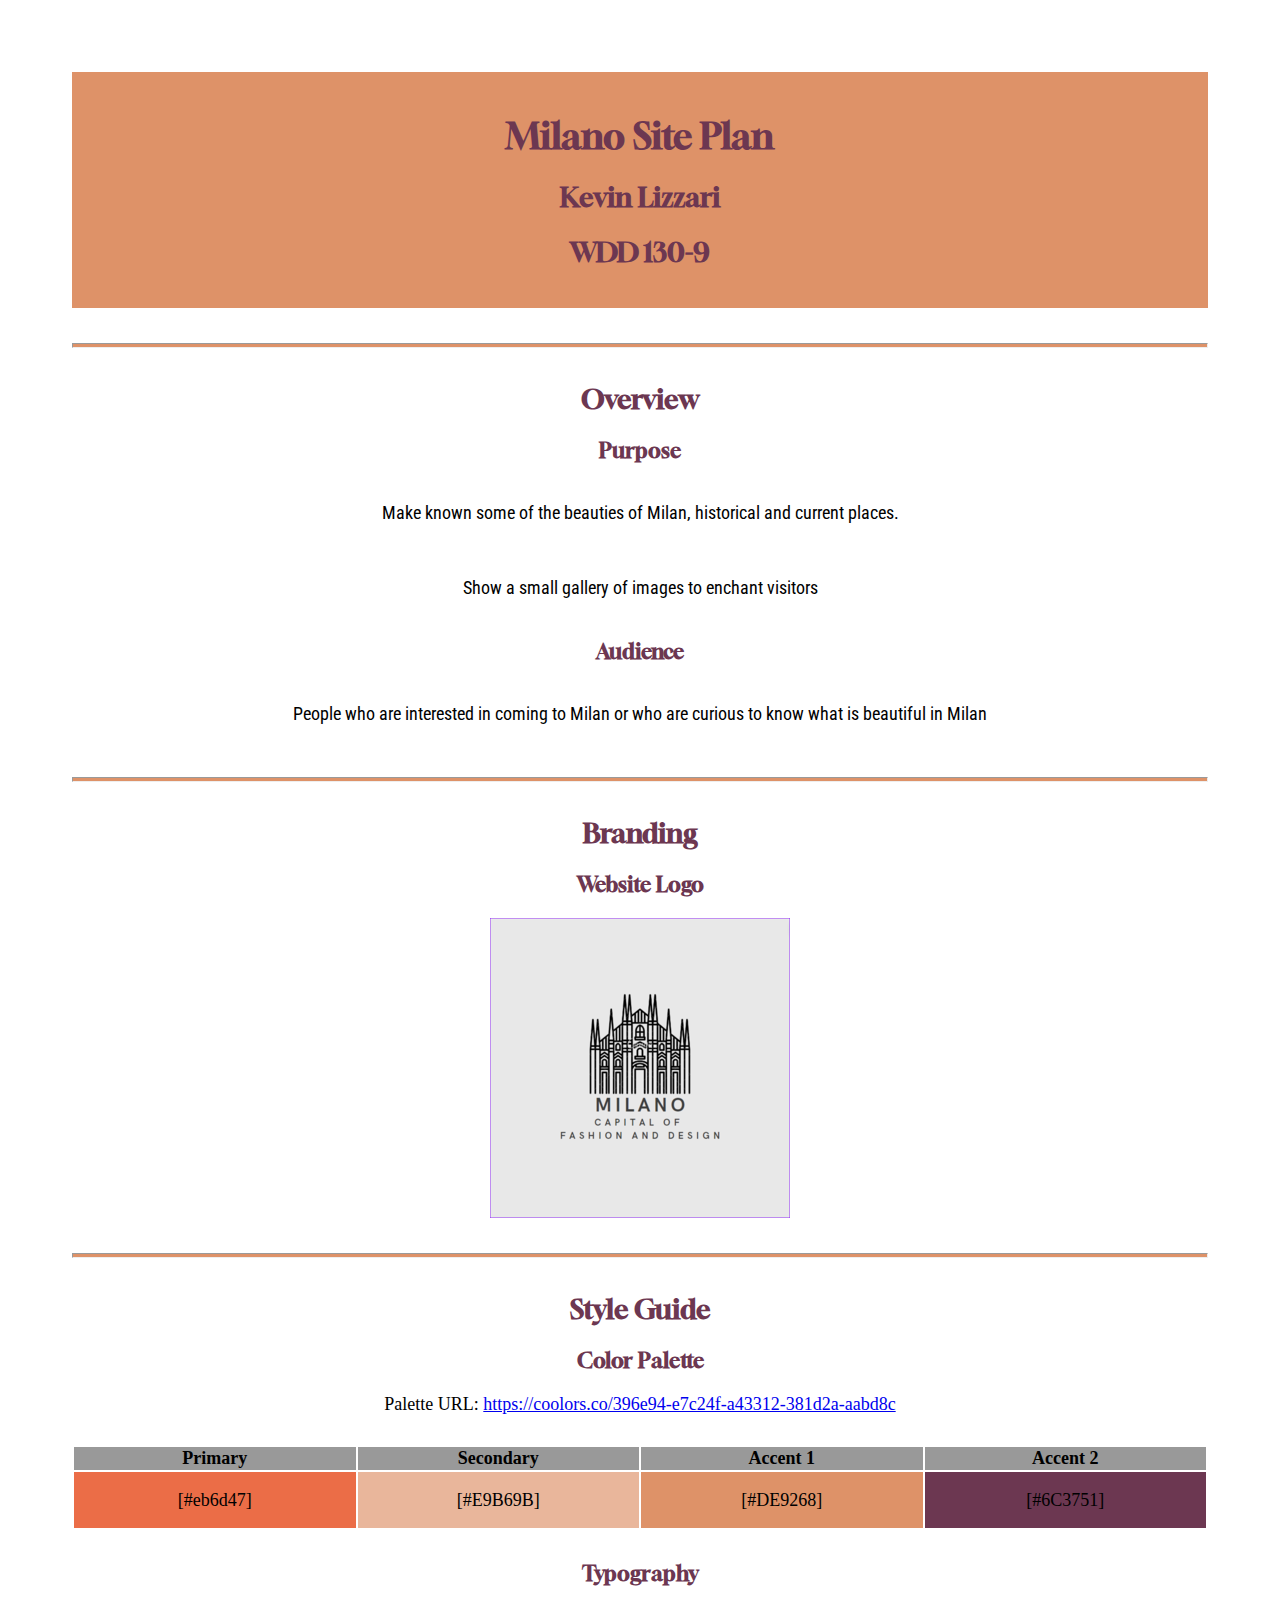
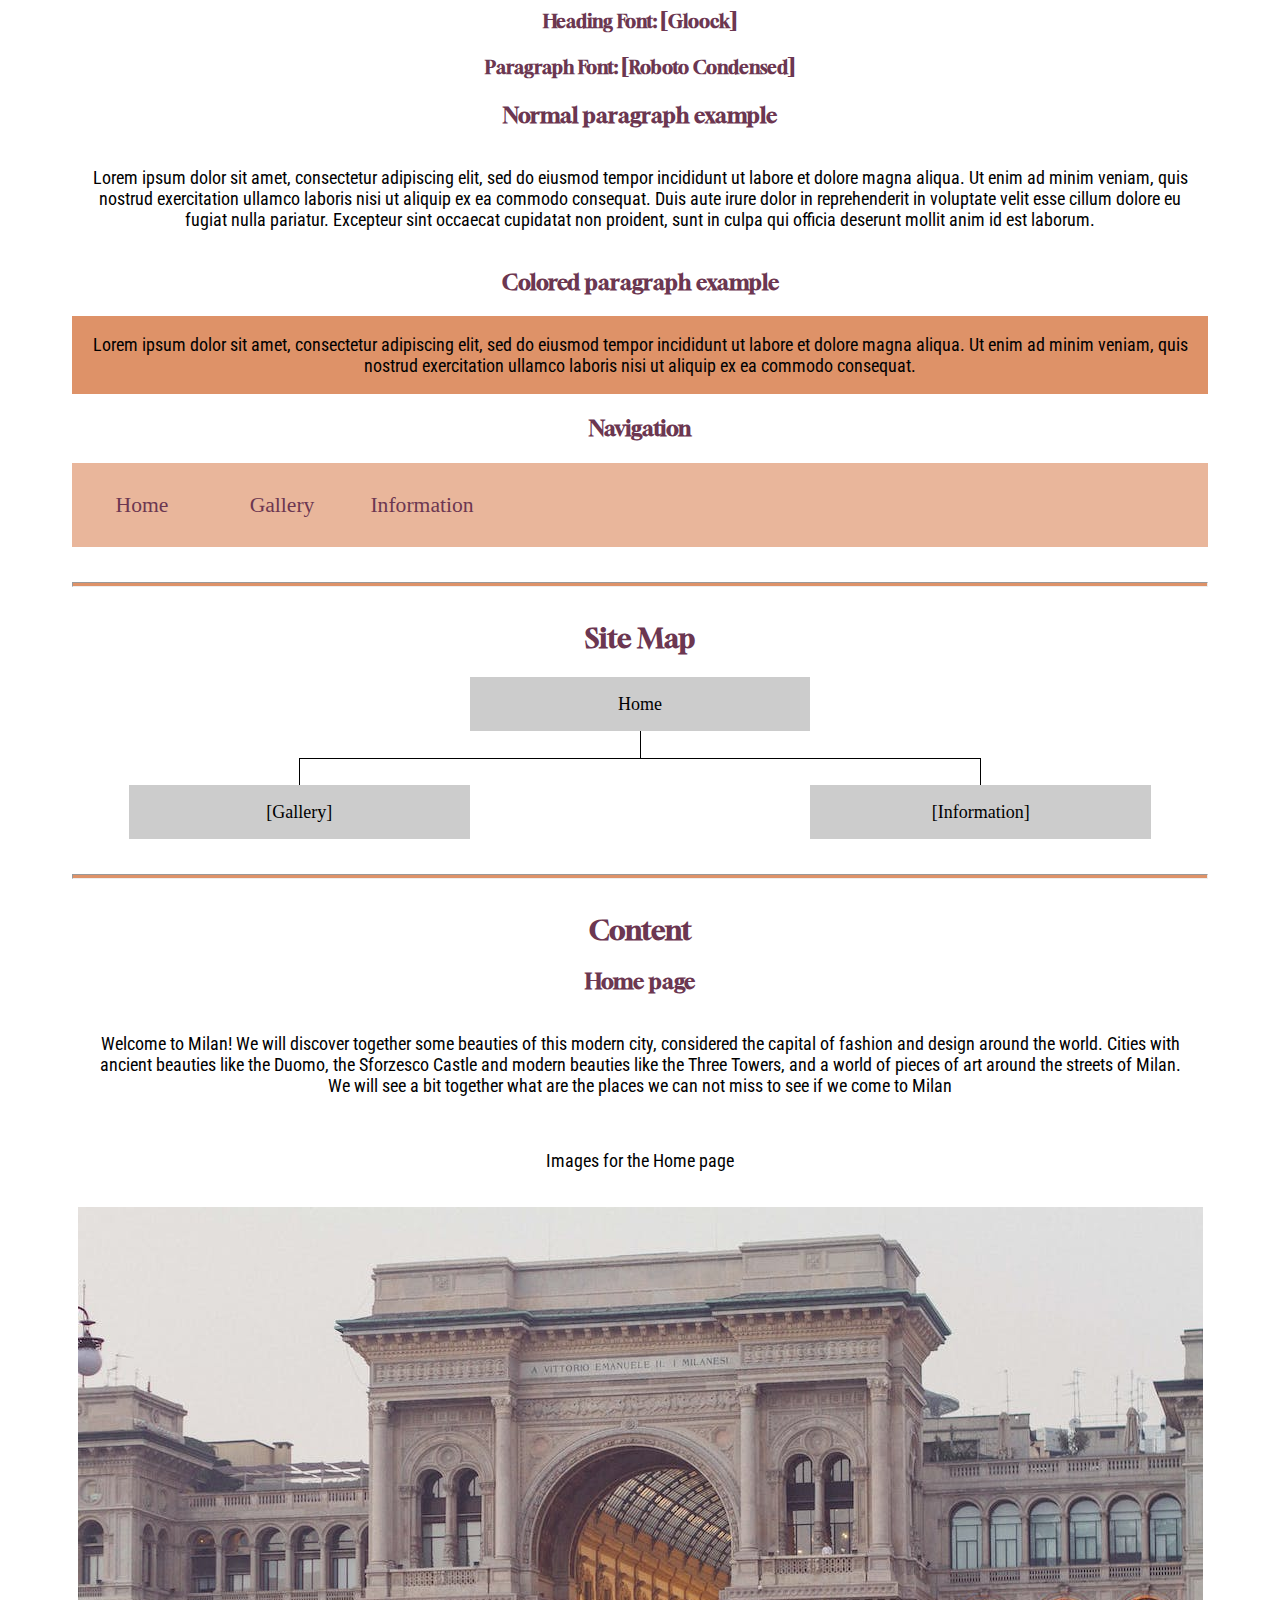
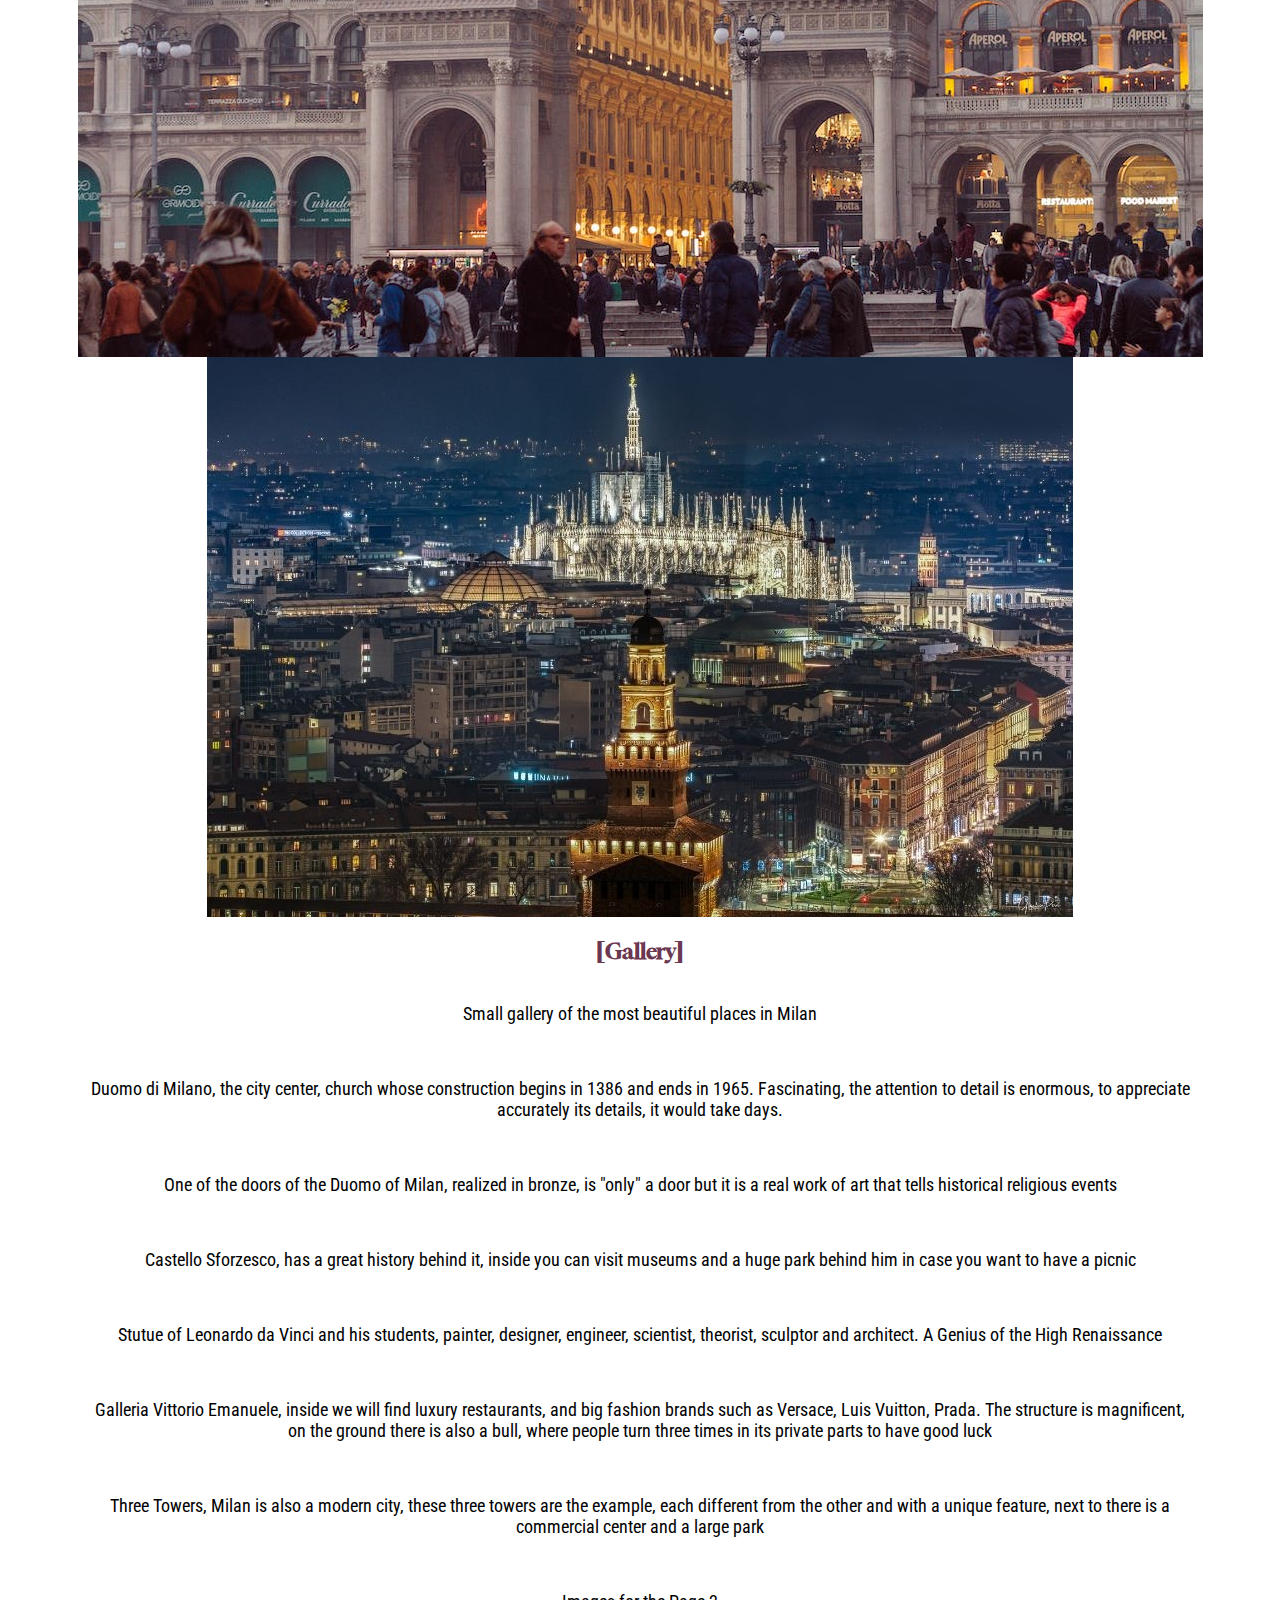
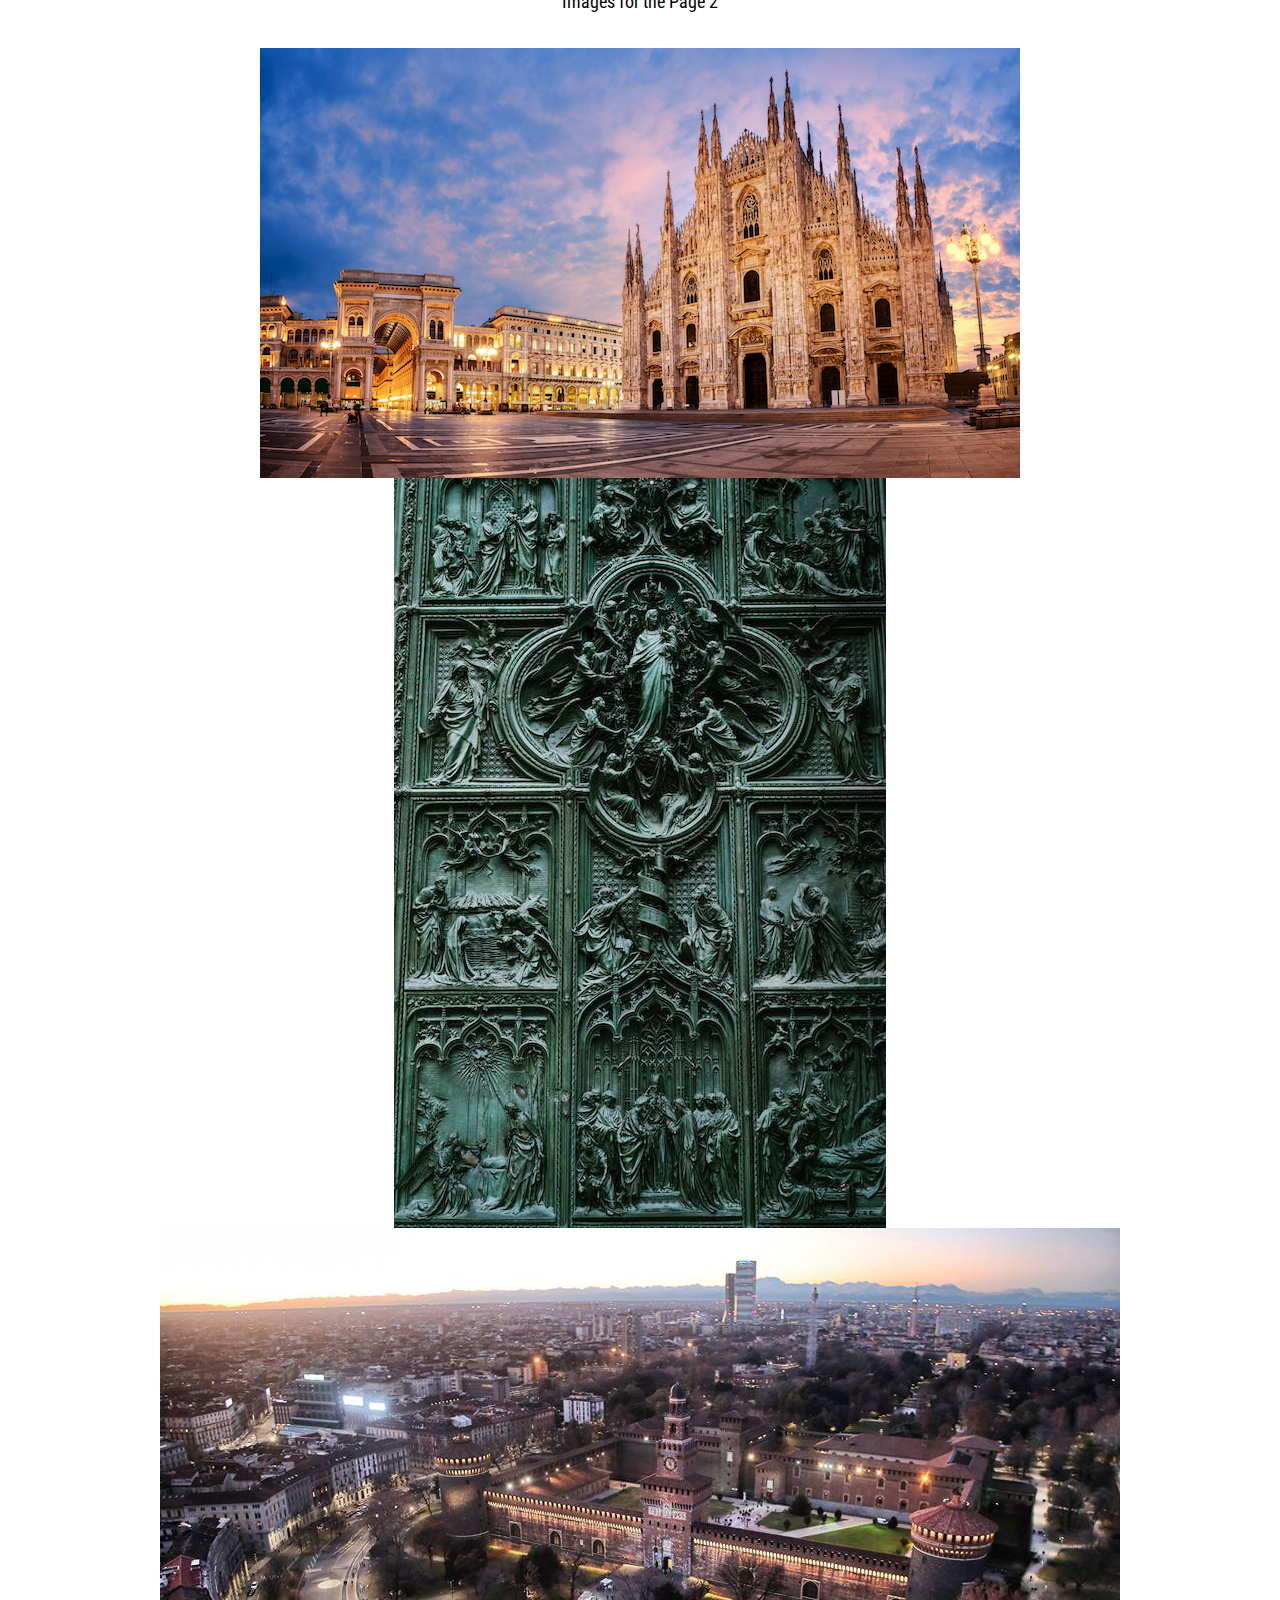
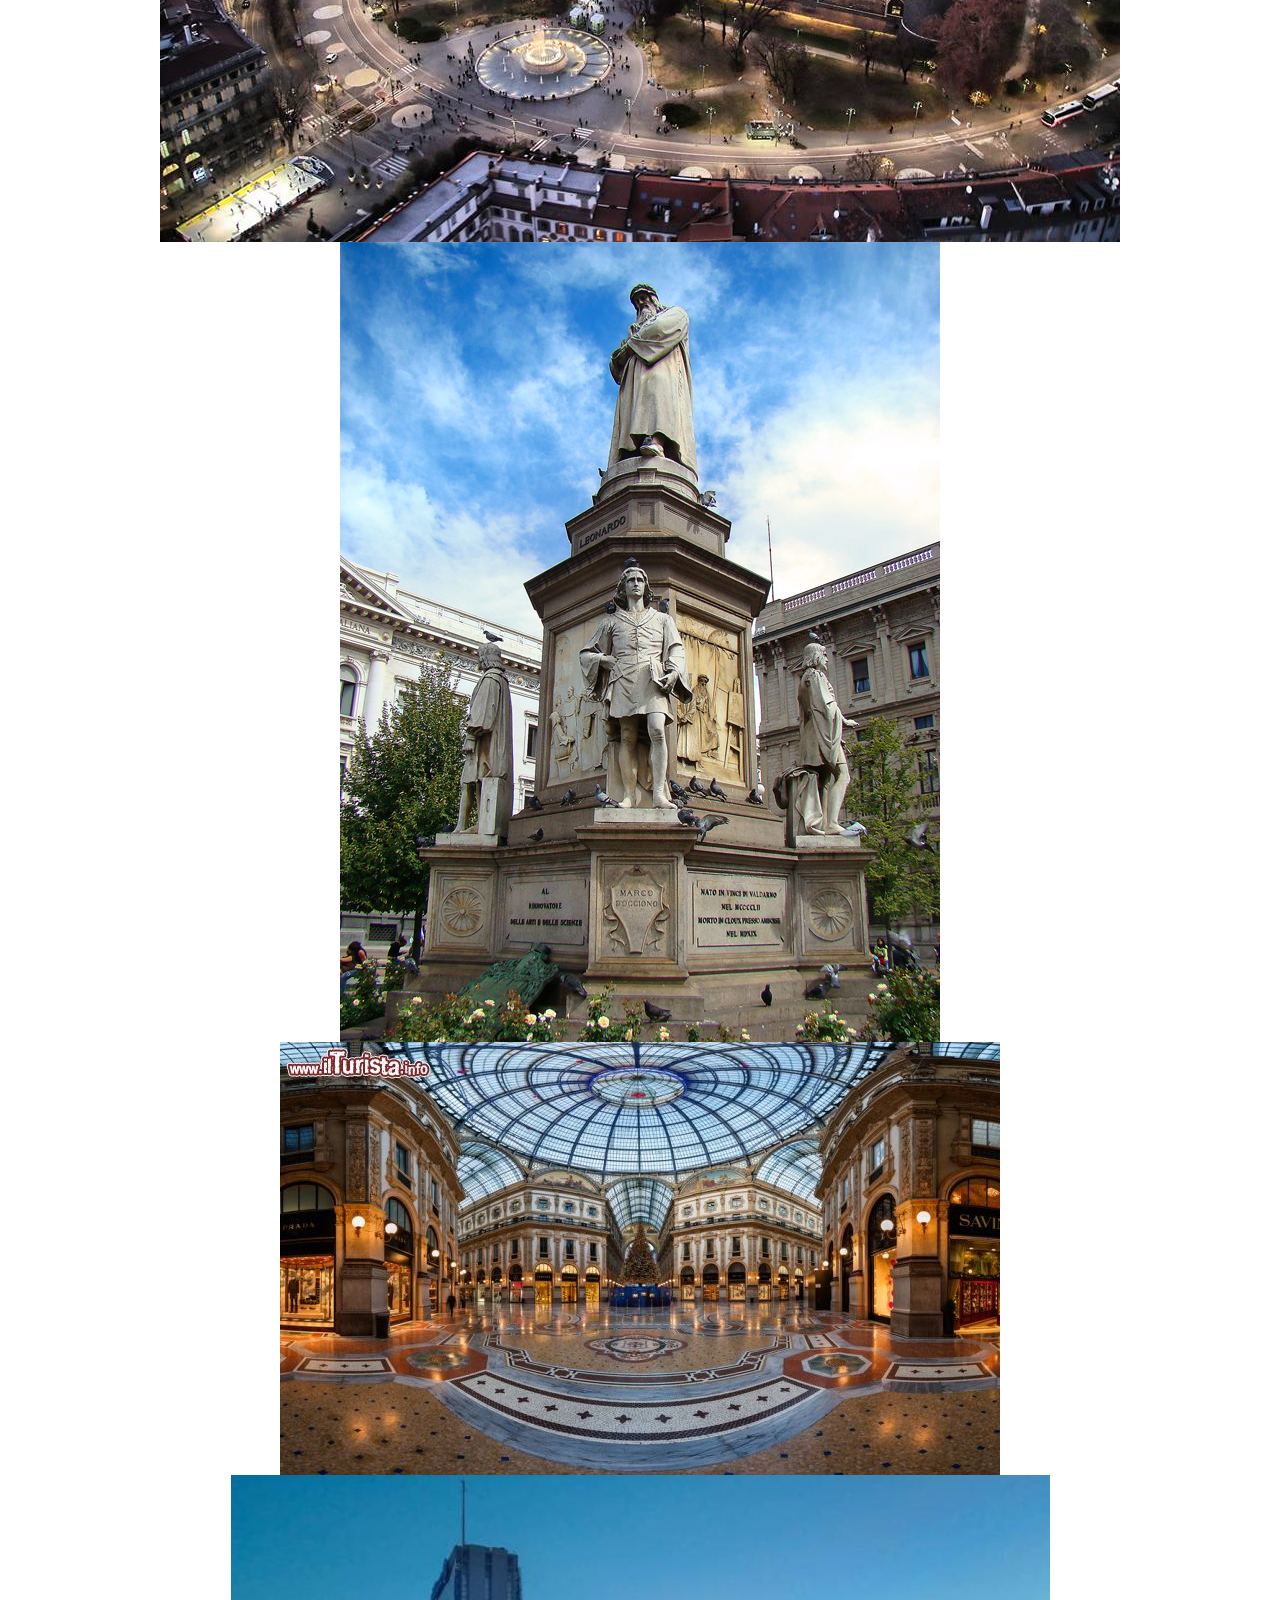
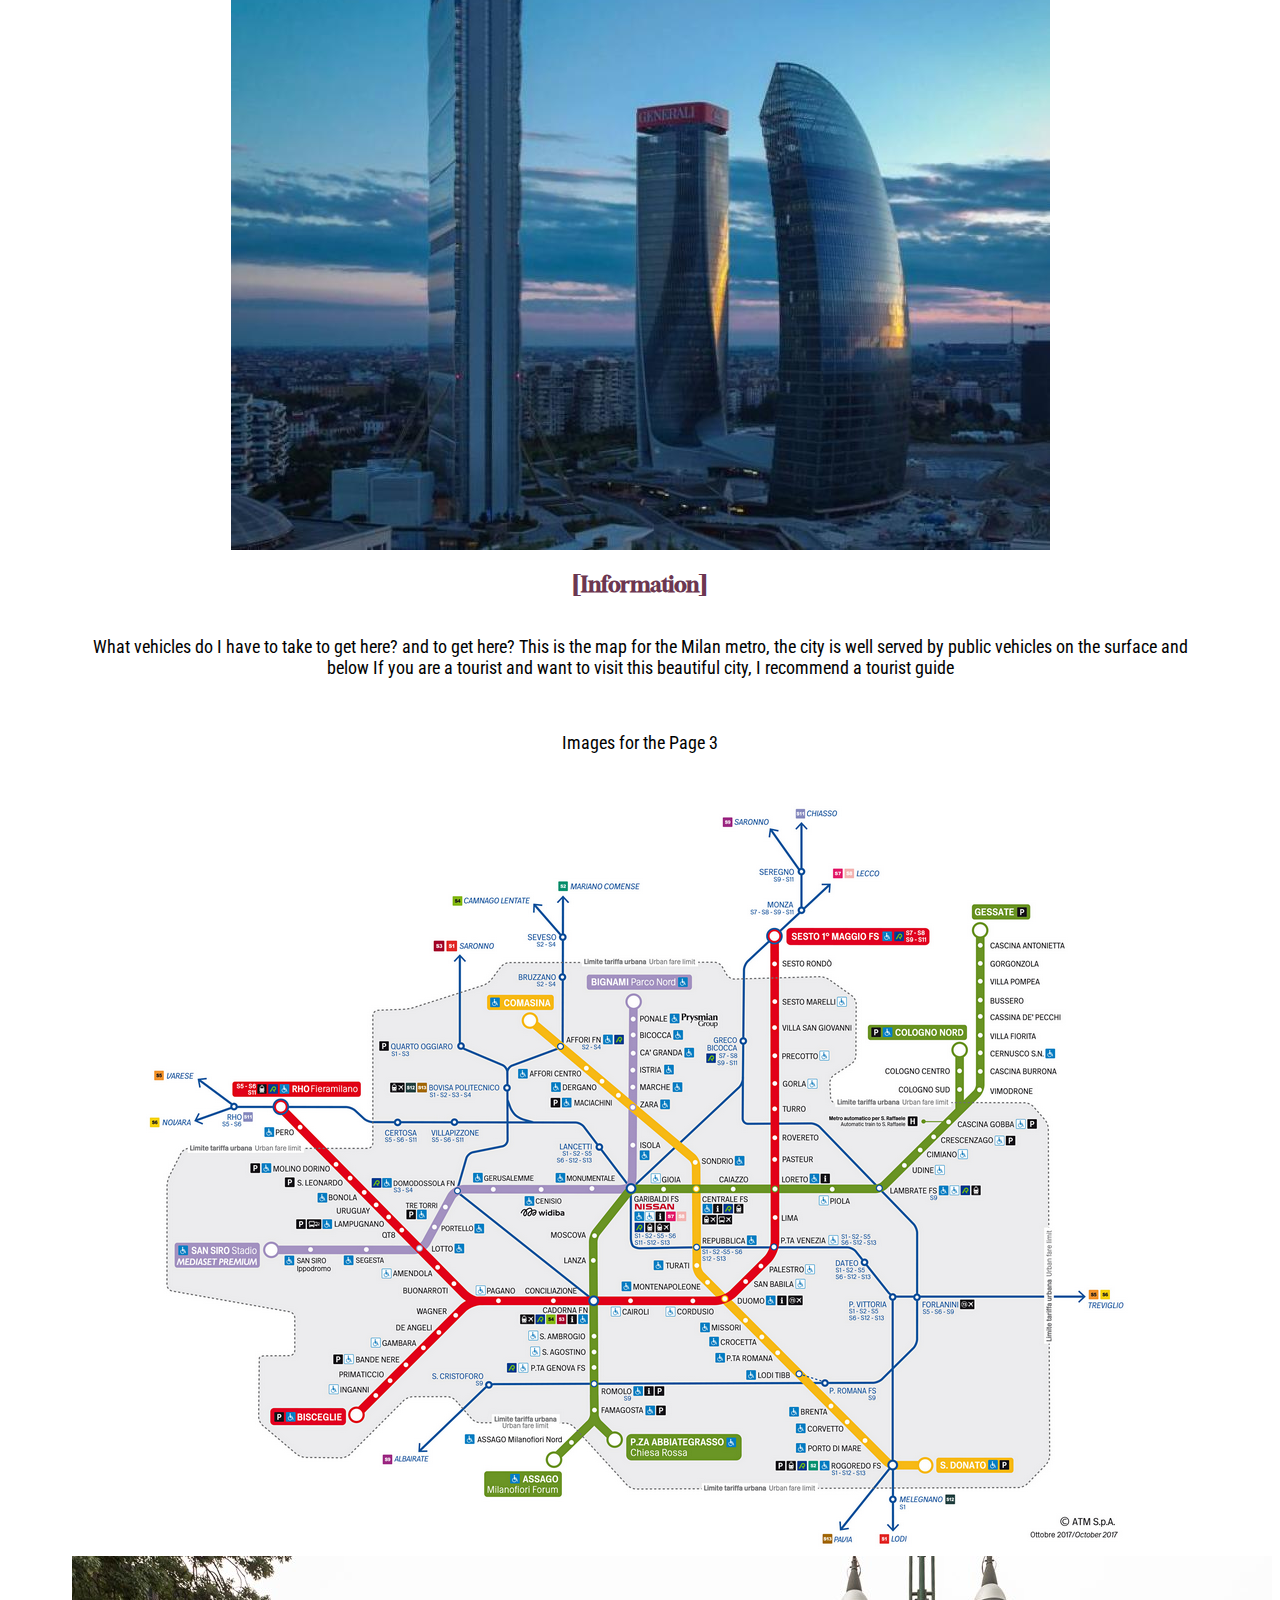
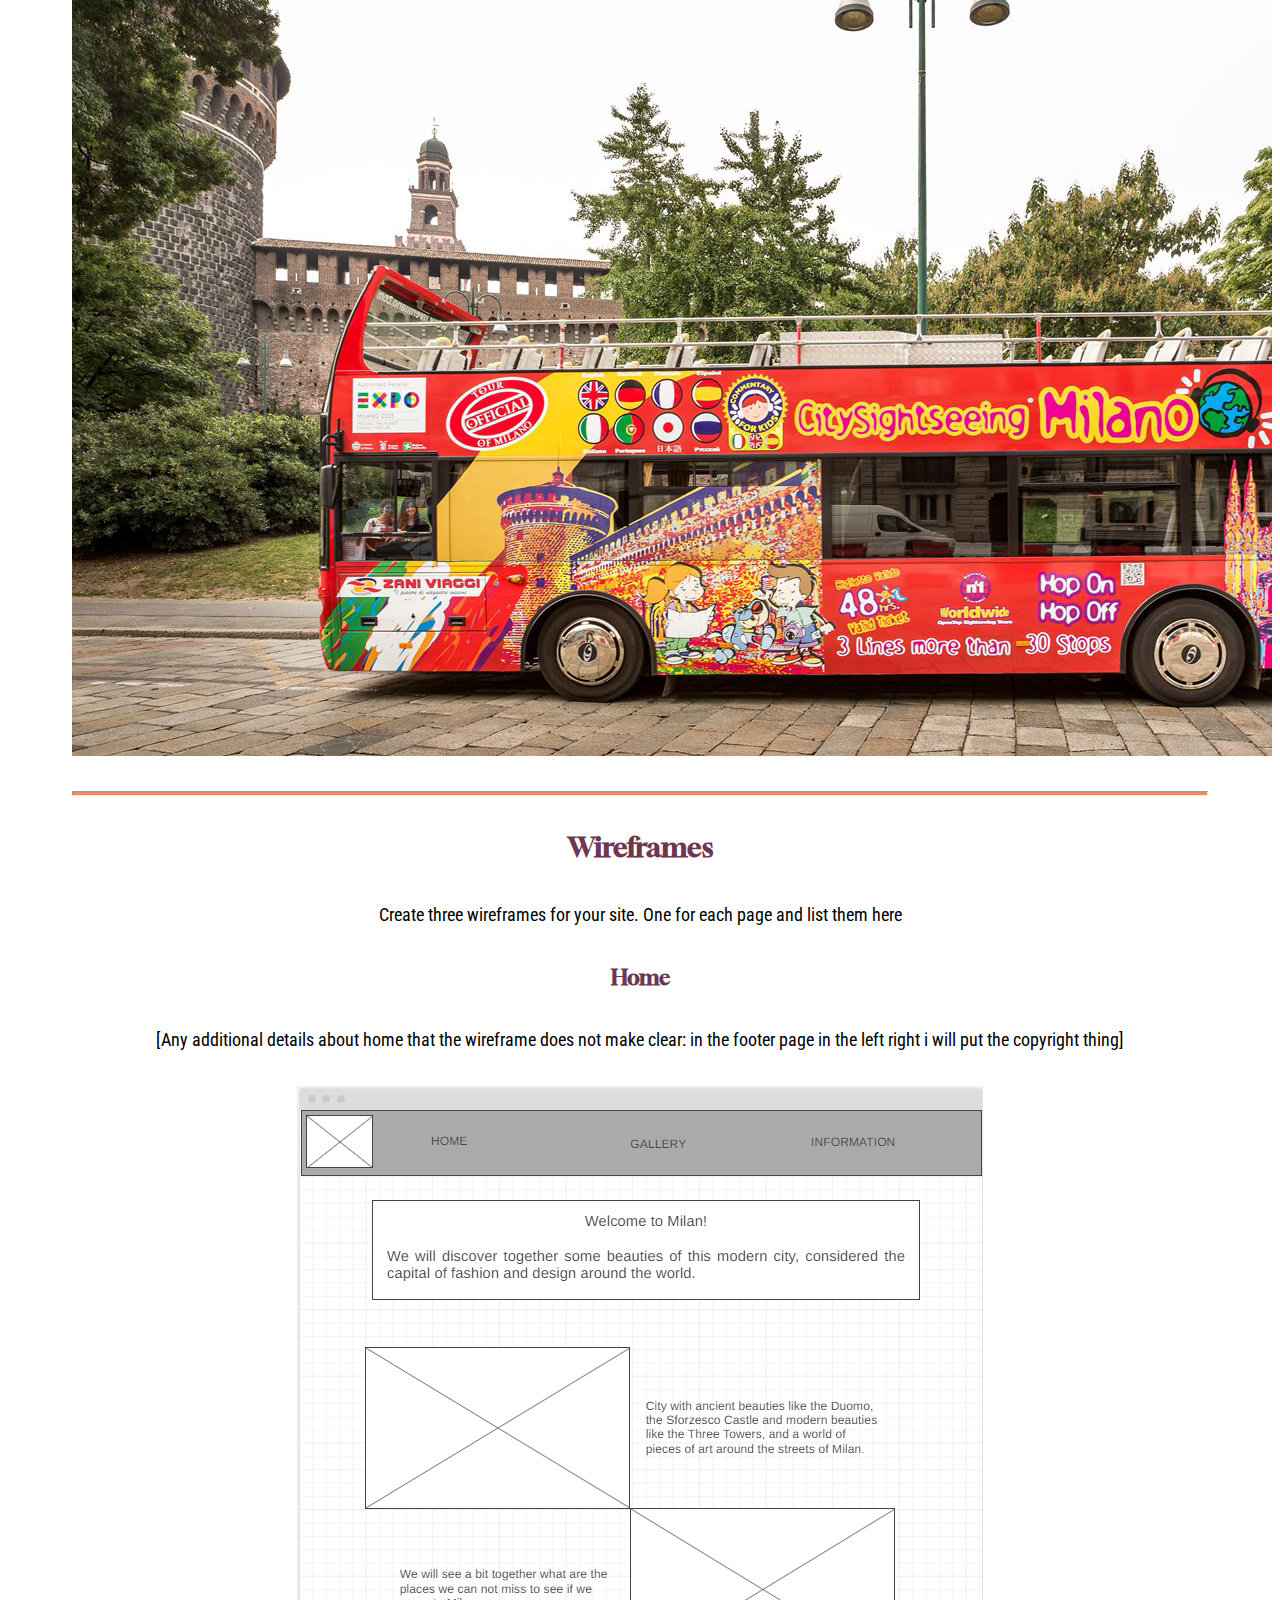
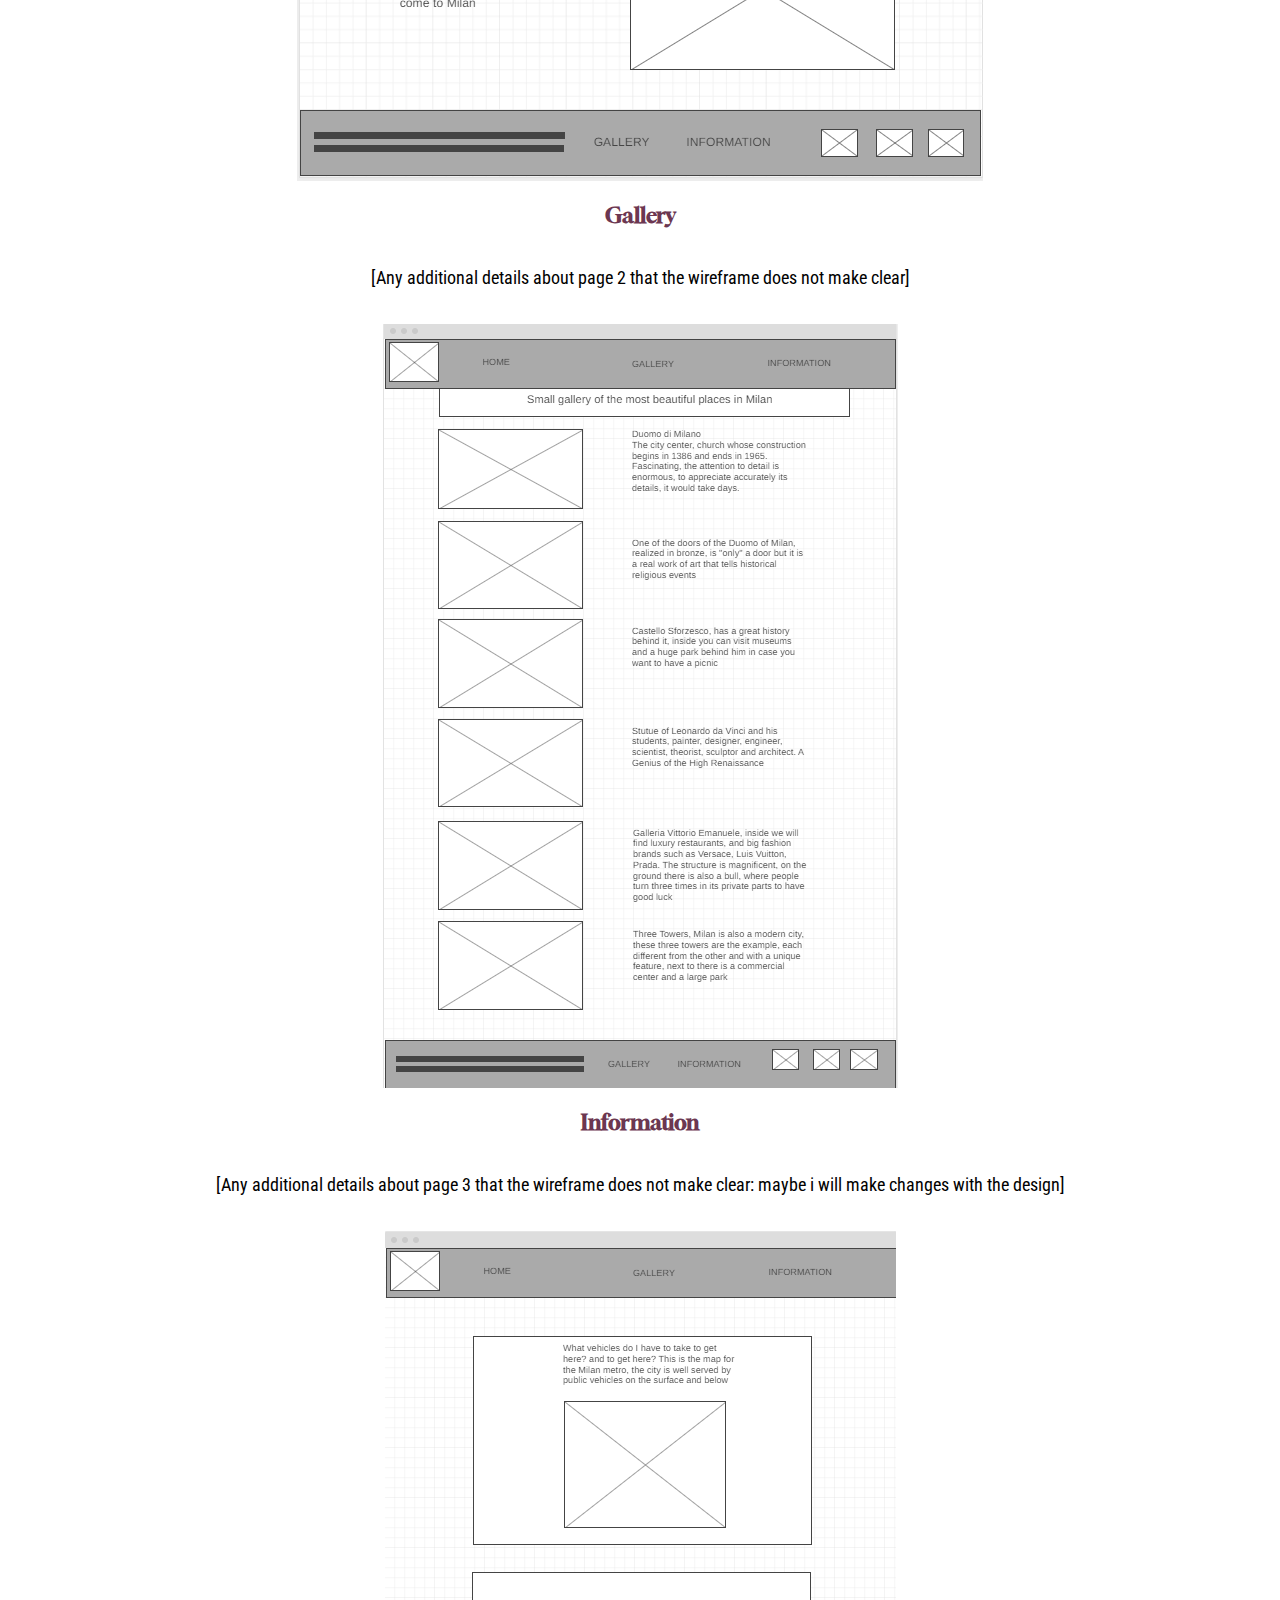
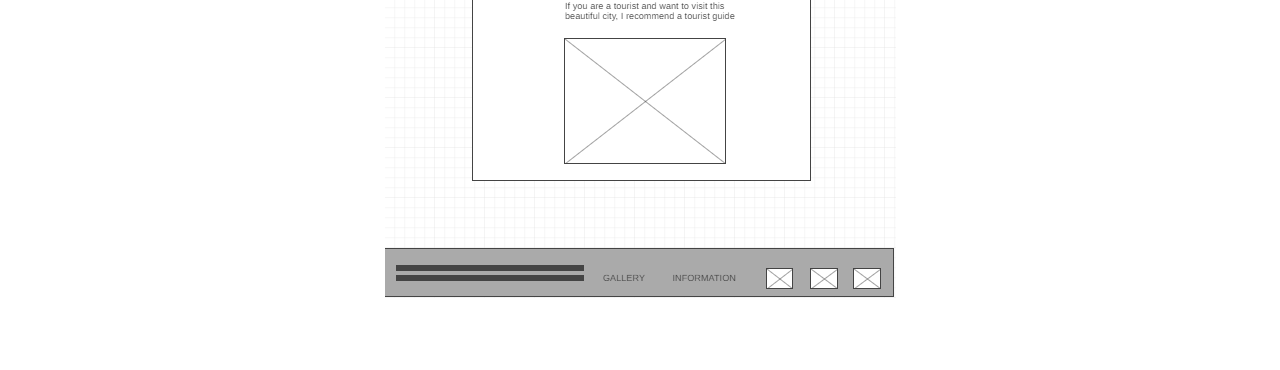
<file: milano/site-plan.html>
<!DOCTYPE html>
<html lang="en-us">
    
  <head>
    <meta charset="utf-8">
    <title>Site Plan</title>
    <link type="text/css" rel="stylesheet" href="styles/site-plan.css">
  </head>

  <body>
    <header>
      <h1>Milano Site Plan</h1>
      <h2>Kevin Lizzari</h2>
      <h2>WDD 130-9</h2>
      <!-- In the header above, add the name or your site, your name and class number. For example if you are in section 3 you would put WDD 130.03 -->
    </header>
    <main>

      <!-- ------------------------Steps 2-3------------------------------ -->
      <hr>
      <h2>Overview</h2>
      <h3>Purpose</h3>
      <p>Make known some of the beauties of Milan, historical and current places.</p>
      <p>Show a small gallery of images to enchant visitors</p>  <!-- change this -->
        

      <h3>Audience</h3>
      <p>People who are interested in coming to Milan or who are curious to know what is beautiful in Milan</p>  <!-- change this -->

      <hr>
      <h2>Branding</h2>
      <h3>Website Logo</h3>
      <!-- Replace this with some sort of logo for your site.  A logo can be as simple as the name of your site in a nice font :) -->
      <img src="images/logo.png" alt="Logo image">
      <hr>
      <h2>
        Style Guide
      </h2>

      <!-- ------------------------Steps 4-8------------------------------ -->

      <h3>
        Color Palette
      </h3>
      <!--  The colors you choose for a website are one of the most important decisions you will make. Follow the instructions on the activity in iLearn then return and replace the color codes below with the hex color codes (the 6 digit numbers that show at the bottom of each color) for the colors you have chosen below.  You should have at least 2 colors but do not have to fill in all 4 if you do not need them.  -->

      <!-- Copy and paste the URL to your finished palette below Make sure to paste it into both spots -->
      Palette URL: <a href="https://coolors.co/396e94-e7c24f-a43312-381d2a-aabd8c" target="_blank">https://coolors.co/396e94-e7c24f-a43312-381d2a-aabd8c</a>


      <table class="colors">
        <tr><th>Primary</th><th>Secondary</th><th>Accent 1</th><th>Accent 2</th></tr>
        <!-- Replace the numbers in the boxes below with your hex color codes. Then switch to the site-plan.css file and change your colors there as well. -->
        <tr><td class="primary">[#eb6d47]</td><td class="secondary">[#E9B69B]</td><td class="accent1">[#DE9268]</td><td class="accent2">[#6C3751]</td></tr>
      </table>

      <!-- ------------------------Step 9------------------------------ -->

      <h3>
        Typography
      </h3>
      <!-- Choose a font for your paragraphs (body copy) and headlines. What font(s) have you chosen? Why did you choose what you did?  Make sure to review the list of web safe fonts at W3Schools.org as a starting point.  Think also about which of your colors above you might use for background and font colors. -->

      <h4>
        Heading Font: [Gloock]  <!-- change this -->
      </h4>
      <h4>
        Paragraph Font: [Roboto Condensed]  <!-- change this -->
      </h4>
      <h3>
        Normal paragraph example
      </h3>
      <p>
        Lorem ipsum dolor sit amet, consectetur adipiscing elit, sed do eiusmod tempor incididunt ut labore et dolore magna aliqua. Ut enim ad minim veniam, quis nostrud exercitation ullamco laboris nisi ut aliquip ex ea commodo consequat. Duis aute irure dolor in reprehenderit in voluptate velit esse cillum dolore eu fugiat nulla pariatur. Excepteur sint occaecat cupidatat non proident, sunt in culpa qui officia deserunt mollit anim id est laborum.
      </p>
      <h3>
        Colored paragraph example
      </h3>
      <p class="colored">
        Lorem ipsum dolor sit amet, consectetur adipiscing elit, sed do eiusmod tempor incididunt ut labore et dolore magna aliqua. Ut enim ad minim veniam, quis nostrud exercitation ullamco laboris nisi ut aliquip ex ea commodo consequat. 
      </p>

      <!-- ------------------------Step 10------------------------------ -->

      <h3>
        Navigation
      </h3>
      <!-- Think about how you want your navigation bar to look. In the site-plan.css file change the colors to your colors to get the look you desire. --> 
      <nav>
        <a href="#">Home</a>
        <a href="#">Gallery</a>
        <a href="#">Information</a>
      </nav>
      <hr>
      <h2>
        Site Map
      </h2>
      <div class="sitemap">
        <div class="sm-home">
          Home
        </div>
        <div class="sm-page2">
          [Gallery] <!-- change this -->
        </div>
        <div class="sm-page3">
          [Information]  <!-- change this -->
        </div>

        <div class="top">
          &nbsp;
        </div>
        <div class="left">
          &nbsp;
        </div>
        <div class="right">
          &nbsp;
        </div>

      </div>

      <!-- --------Content Section -------------- -->
      <hr>
      <h2>
        Content
      </h2>
      <h3>Home page</h3>
      <p>
        Welcome to Milan! We will discover together some beauties of this modern city, considered the capital of fashion and design around the world. Cities with ancient beauties like the Duomo, the Sforzesco Castle and modern beauties like the Three Towers, and a world of pieces of art around the streets of Milan. We will see a bit together what are the places we can not miss to see if we come to Milan
      </p>
      <p>Images for the Home page</p>
        <img src="images/galleria.jpeg" alt="image for homepage">
        <img src="images/milanonotte.jpg" alt="image for homepage">

      </ul>
      <h3>[Gallery]</h3>
      <p>
        Small gallery of the most beautiful places in Milan
      </p>
      <p>
        Duomo di Milano, the city center, church whose construction begins in 1386 and ends in 1965. Fascinating, the attention to detail is enormous, to appreciate accurately its details, it would take days.
      </p>
      <p>
        One of the doors of the Duomo of Milan, realized in bronze, is "only" a door but it is a real work of art that tells historical religious events
      </p>
      <p>
        Castello Sforzesco, has a great history behind it, inside you can visit museums and a huge park behind him in case you want to have a picnic
      </p>
      <p>
        Stutue of Leonardo da Vinci and his students, painter, designer, engineer, scientist, theorist, sculptor and architect. A Genius of the High Renaissance
      </p>
      <p>
        Galleria Vittorio Emanuele, inside we will find luxury restaurants, and big fashion brands such as Versace, Luis Vuitton, Prada. The structure is magnificent, on the ground there is also a bull, where people turn three times in its private parts to have good luck
      </p>
      <p>
        Three Towers, Milan is also a modern city, these three towers are the example, each different from the other and with a unique feature, next to there is a commercial center and a large park
      </p>
      <p>Images for the Page 2</p>
        <img src="images/duomo.jpg" alt="image for page">
        <img src="images/doorduomo.jpeg" alt="image for page">
        <img src="images/castello.jpg" alt="image for page">
        <img src="images/leonardo.jpg" alt="image for page">
        <img src="images/vittorio.jpg" alt="image for page">
        <img src="images/tretorri.jpg" alt="image for page">

      </ul>
      <h3>[Information]</h3>
      <p>
        What vehicles do I have to take to get here? and to get here? This is the map for the Milan metro, the city is well served by public vehicles on the surface and below
        If you are a tourist and want to visit this beautiful city, I recommend a tourist guide
      </p>
      <p>Images for the Page 3</p>
        <img src="images/map.png" alt="image for page3">
        <img src="images/bus.jpg" alt="image for page3">

      </ul>
      <hr>
      <h2>
        Wireframes
      </h2>
      <p>
        Create three wireframes for your site. One for each page and list them here</p>

      <h3>Home</h3>
      <p>         
        [Any additional details about home that the wireframe does not make clear: in the footer page in the left right i will put the copyright thing]
      </p>
      <img src="images/wireframehome.png" alt="home page wireframe">

      <h3>Gallery</h3>
      <p>         
        [Any additional details about page 2 that the wireframe does not make clear]
      </p>
      <img src="images/wireframegallery.png" alt="Gallery wireframe">

      <h3>Information</h3>
      <p>         
        [Any additional details about page 3 that the wireframe does not make clear: maybe i will make changes with the design]
      </p>
      <img src="images/wireframeinformation.png" alt="Information wireframe">
    </main>
  </body>

</html>
</file>
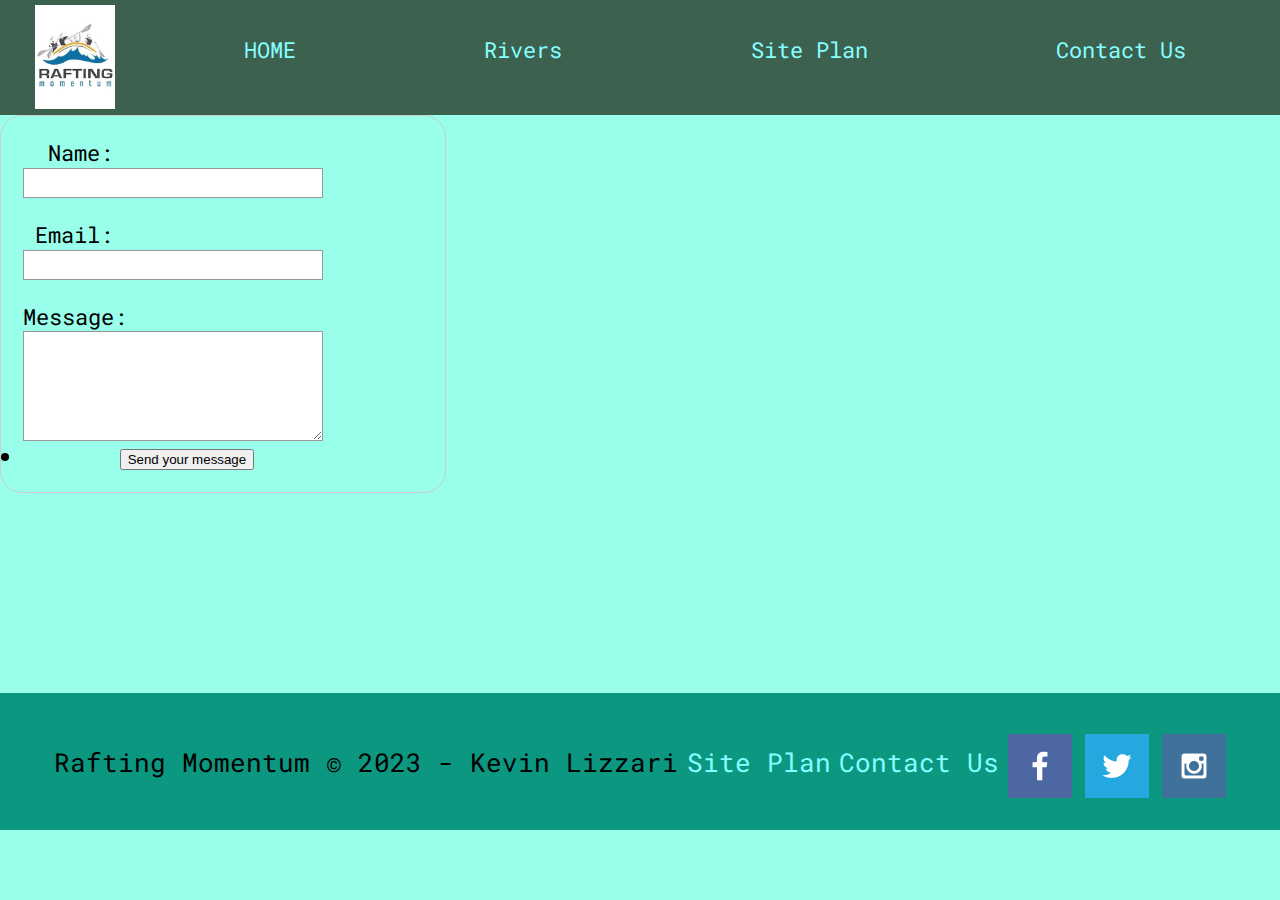
<file: wwr/contactus.html>
<!DOCTYPE html>
<html lang="en">
<head>
    <link rel="stylesheet" href="styles/style.css">
    <meta charset="UTF-8">
    <meta http-equiv="X-UA-Compatible" content="IE=edge">
    <meta name="viewport" content="width=device-width, initial-scale=1.0">
    <title>"Contact Us"</title>
    <div id="feedback"></div>
    <style>

        form {
    /* Center the form on the page */
    margin: 0 auto;
    width: 400px;
    /* Form outline */
    padding: 1em;
  border: 1px solid #ccc;
  border-radius: 1em;
}

ul {
  list-style: none;
  padding: 0;
  margin: 0;
}

form li + li {
  margin-top: 1em;
}

label {
  /* Uniform size & alignment */
  display: inline-block;
  width: 90px;
  text-align: right;
}

input,
textarea {
  /* To make sure that all text fields have the same font settings
     By default, textareas have a monospace font */
  font: 1em sans-serif;

  /* Uniform text field size */
  width: 300px;
  box-sizing: border-box;

  /* Match form field borders */
  border: 1px solid #999;
}

input:focus,
textarea:focus {
  /* Additional highlight for focused elements */
  border-color: #000;
}

textarea {
  /* Align multiline text fields with their labels */
  vertical-align: top;

  /* Provide space to type some text */
  height: 5em;
}

.button {
  /* Align buttons with the text fields */
  padding-left: 90px; /* same size as the label elements */
}

button {
  /* This extra margin represent roughly the same space as the space
     between the labels and their text fields */
  margin-left: 0.5em;
}
#feedback {
    background-color: antiquewhite;
    position: absolute;
    top: 0;
    left: 0;
    right: 0;
    padding: .5em;
    /* make this element invisible until we are ready for it */
    display: none;      
}
.moveDown {
    margin-top: 3em;
}   
    
      </style>
      
</head>
<body>

    <div id="content">
    <header>
        <a href="index.html" id="logo_link">
            <img class="logo" src="images/rafting-momentum.jpg" alt="Rafting Momentum Logo">
        </a>
        <nav>
            <a href="index.html">HOME</a>
            <a href="rivers.html">Rivers</a>
            <a href="site-plan-rafting.html">Site Plan</a>
            <a href="contactus.html">Contact Us</a>

        </nav>
    </header>

<main class="home-grid">
    <form action="/my-handling-form-page" method="post">
        <ul>
          <li>
            <label for="name">Name:</label>
            <input type="text" id="name" name="user_name" />
          </li>
          <li>
            <label for="mail">Email:</label>
            <input type="email" id="mail" name="user_email" />
          </li>
          <li>
            <label for="msg">Message:</label>
            <textarea id="msg" name="user_message"></textarea>
          </li>
        </ul>
        <li class="button">
            <button type="submit">Send your message</button>
          </li>
          
      </form>
      
    
</main>
<footer>
    <p>Rafting Momentum &copy; 2023 - Kevin Lizzari</p>
    <p><a href="site-plan-rafting.html">Site Plan</a></p>
    <p><a href="contactus.html">Contact Us</a></p>
    <div class="social">
        <a href="https://facebook.com" target="_blank">
            <img src="images/facebook.png" alt="fb icon">
        </a>
        <a href="https://twitter.com" target="_blank">
            <img src="images/twitter.png" alt="twitter icon">
        </a>
        <a href="https://instagram.com" target="_blank">
            <img src="images/instagram.png" alt="instagram icon">
        </a>
    </div>
</footer>
</div>
</body>
<script>
    // get the feedback div element so we can do something with it.
    const feedbackElement = document.getElementById('feedback');
    // get the form so we can read what was entered in it.
    const formElement = document.forms[0];
    // add a 'listener' to wait for a submission of our form. When that happens run the code below.
    formElement.addEventListener('submit', function(e) {
        // stop the form from doing the default action.
        e.preventDefault();
        // set the contents of our feedback element to a message letting the user know the form was submitted successfully. Notice that we pull the name that was entered in the form to personalize the message!
        feedbackElement.innerHTML = 'Hello '+ formElement.user_name.value +'! Thank you for your message. We will get back with you as soon as possible!';
        // make the feedback element visible.
        feedbackElement.style.display = "block";
        // add a class to move everything down so our message doesn't cover it.
        document.body.classList.toggle('moveDown');
    });
</script>
</html>
</file>
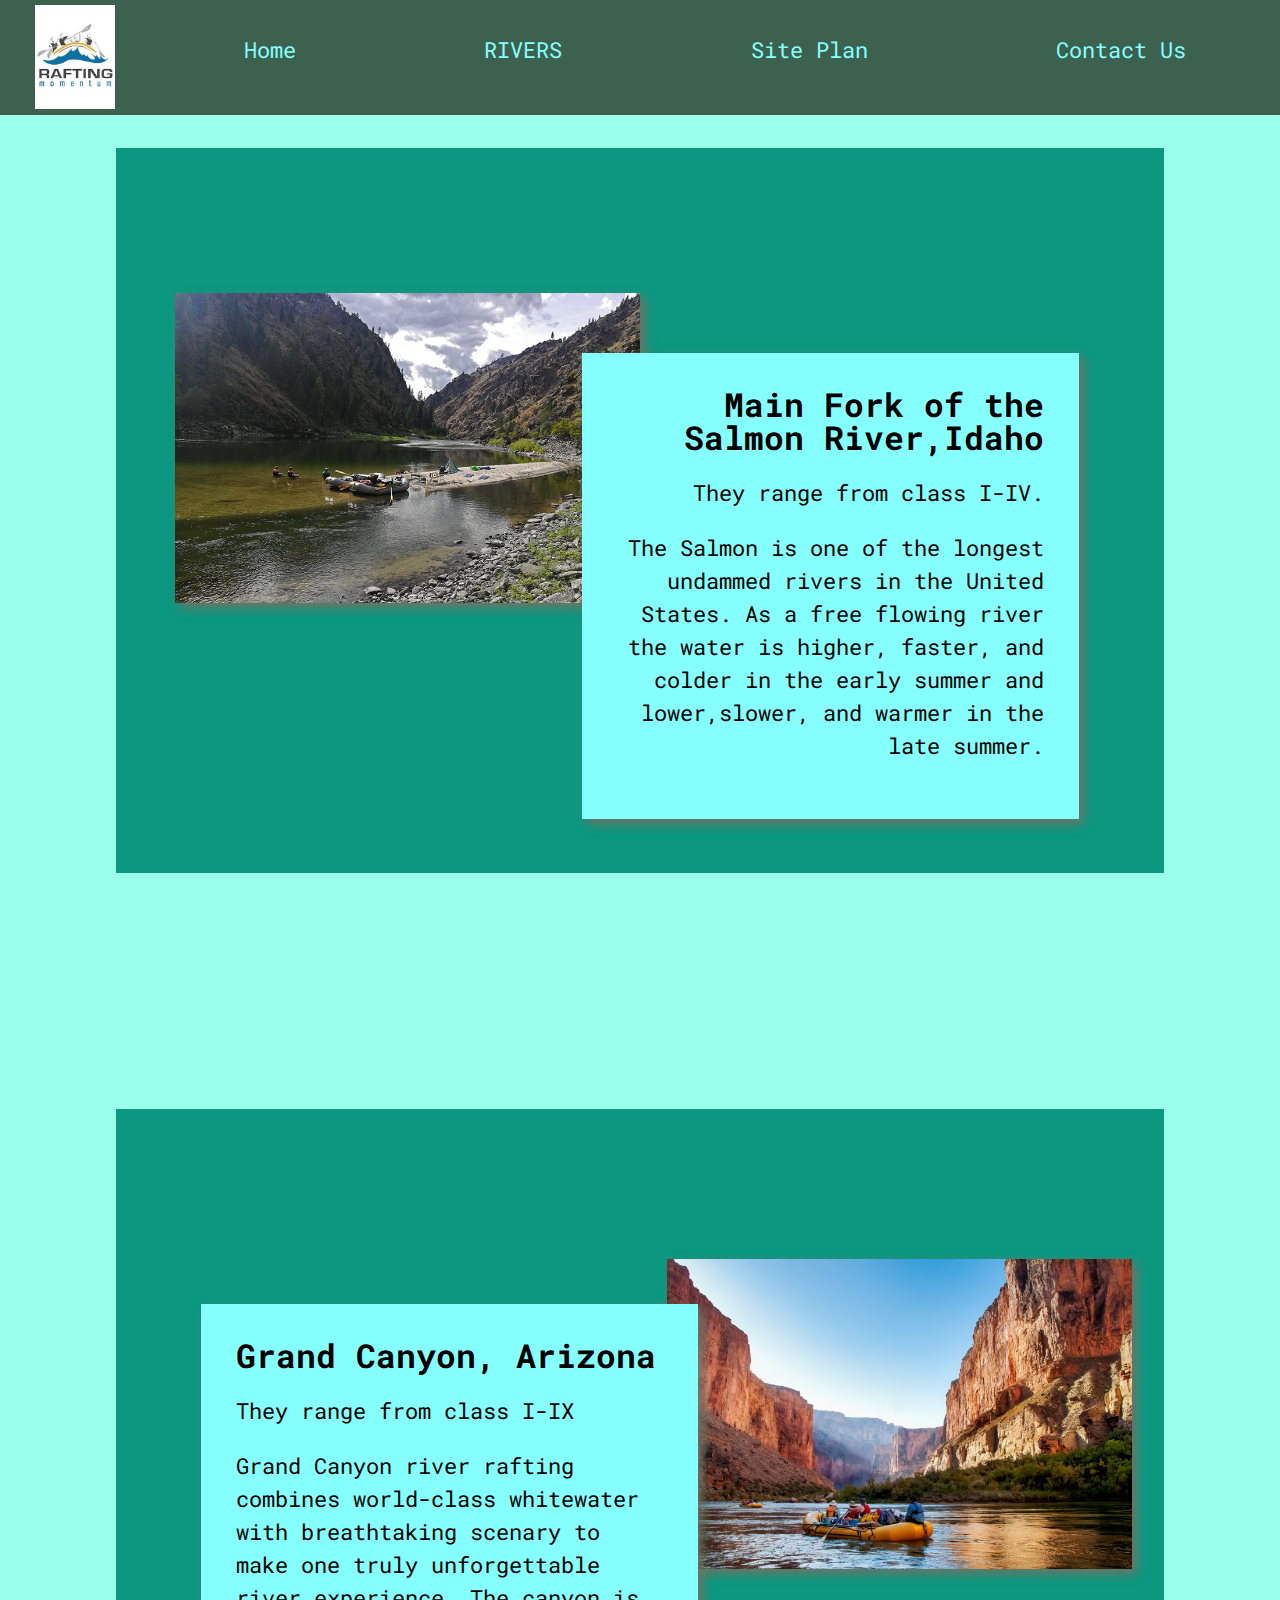
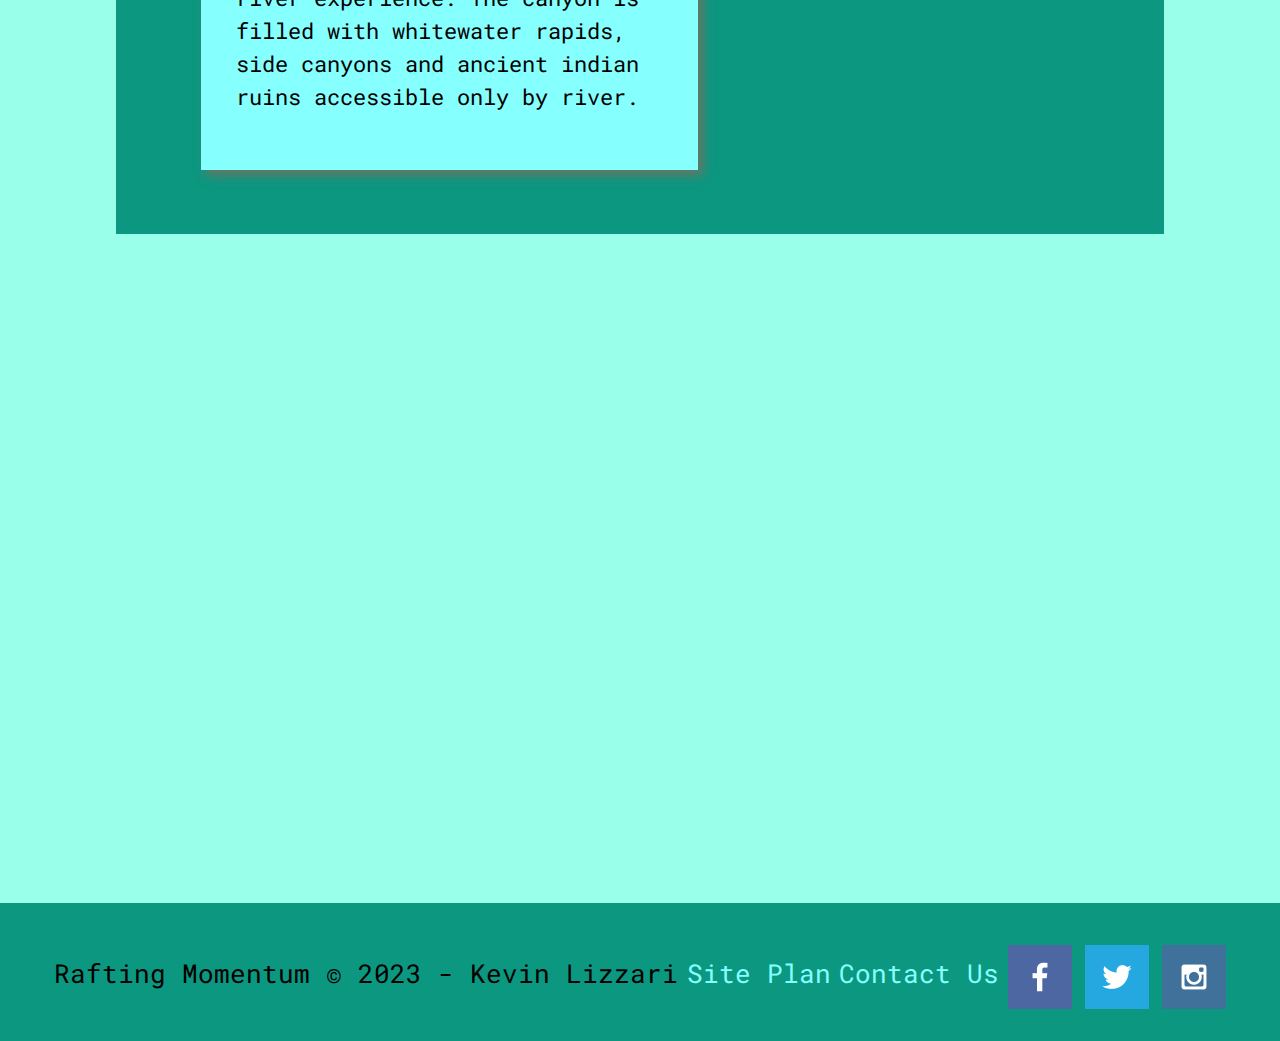
<file: wwr/rivers.html>
<!DOCTYPE html>
<html lang="en">
<head>
    <link rel="stylesheet" href="styles/style.css">
    <meta charset="UTF-8">
    <meta http-equiv="X-UA-Compatible" content="IE=edge">
    <meta name="viewport" content="width=device-width, initial-scale=1.0">
    <title>"Whitewater Rafting Vacations |Rafting Momentum Boating | Home"</title>
</head>
<body>
    <div id="content">
    <header>
        <a href="index.html" id="logo_link">
            <img class="logo" src="images/rafting-momentum.jpg" alt="Rafting Momentum Logo">
        </a>
        <nav>
            <a href="index.html">Home</a>
            <a href="rivers.html">RIVERS</a>
            <a href="site-plan-rafting.html">Site Plan</a>
            <a href="contactus.html">Contact Us</a>

        </nav>
    </header>

</div>
<main class="rivers-grid">
    <div id="background1"></div>
    <img class="river" src="images/salmon-river.jpg" alt="river image">
    <section class="info1">
        <h2>Main Fork of the Salmon River,Idaho</h2>
        <p> They range from class I-IV.</p>
        <p> The Salmon is one of the longest undammed rivers in the United States. As a free flowing river the water is higher, faster, and colder in the early summer and lower,slower, and warmer in the late summer. </p>
        
    </section>
    
    <div id="background2"></div>
    <img class="canyon" src="images/grand-canyon-river.png" alt="canyon image">
    <section class="info2">
        <h2>Grand Canyon, Arizona</h2>
        <p>They range from class I-IX</p>
        <p>Grand Canyon river rafting combines world-class whitewater with breathtaking scenary to make one truly unforgettable river experience. The canyon is filled  with whitewater rapids, side canyons and ancient indian ruins accessible only by river.</p>
        
    </section>
</main>
<footer>
    <p>Rafting Momentum &copy; 2023 - Kevin Lizzari</p>
    <p><a href="site-plan-rafting.html">Site Plan</a></p>
    <p><a href="contactus.html">Contact Us</a></p>
    <div class="social">
        <a href="https://facebook.com" target="_blank">
            <img src="images/facebook.png" alt="fb icon">
        </a>
        <a href="https://twitter.com" target="_blank">
            <img src="images/twitter.png" alt="twitter icon">
        </a>
        <a href="https://instagram.com" target="_blank">
            <img src="images/instagram.png" alt="instagram icon">
        </a>
    </div>
</footer>
</body>
</html>
</file>
<file: wwr/styles/style.css>
@import url('https://fonts.googleapis.com/css2?family=Delius&family=Roboto+Mono:wght@500&display=swap');
#content{
    max-width: 1600px ;
    margin: 0 auto;
}
nav a {
    text-align: center ;
    color:#86FFFF;
    text-decoration: none;
    padding: 35px;
}
#hero-msg h1,#hero-msg h4 {
    text-align: center;
    color: #99FFEB;
    
}
.button-box{
    text-align:center;
}
main section{
    text-align: center;
}
#background {
    height:725px;
    grid-column: 1/11;
    grid-row: 4/9 ;
}
body {
    background-color: #99FFEB; 
    font-family:'Roboto Mono','Helvetica',sans-serif;
    font-size: 22px;
    margin: 0;
    padding: 0;
}
header {
    background-color: rgba(20,30,13, .7);
    display: grid;
    grid-template-columns: 150px auto;
}
nav a:hover {
    background-color: #0C9780;
    color: white;
}
.book, .join{
    background-color:#86FFFF;
    color:black;
    text-decoration: none;
    font-size: 18px;
    padding: 15px 30px;
    margin-top: 50px;
    border-radius: 5px;
}
.book:hover, .join:hover{
    background-color: #0C9780;
    color:white;
}
#background{
    background-color: #0C9780;
}
.msg{
    background-color: #0C9780;
    line-height: 1.5em;
    padding: 35px;
    grid-column: 6/10;
    grid-row: 6/7;
    box-shadow: 5px 5px 10px #6f7364;
}
footer{
    background-color: #0C9780;
    color:black;
    padding: 25px 50px;
    margin-top: 200px;
    display: flex;
    justify-content: space-around;
    align-items: center;
}
.home-title{
    color: black;
    font-family:'Roboto Mono','Helvetica',sans-serif;
    font-size: 2em;
    margin-top: 200px;
}
h4{
    color:black;
    font-family:'Delius','Helvetica',sans-serif;
}
.msg h2{
    color:black;
    font-family:"Roboto Mono",'Helvetica',sans-serif;
}
.msg p{
    color:black;
    font-family:'Delius','Helvetica',sans-serif;
    font-size: .8em;
    padding-bottom: 15px;
}
footer a{
    color:#86FFFF;
    text-decoration: none;
}
footer a:hover{
    color:white
}
.logo{
    width: 80px;
}
.icon{
    width: 80px;
    padding-top: 10px;
}
#hero-img{
    width: 100%;
}
footer p{
    font-size: 1.2em;
}
footer p a:hover {
    text-decoration: underline;
}
h2 {
    margin: 0;
}
#logo_link {
    padding-top: 5px;
    justify-self: center;
    align-self: center;
}
footer .social img{
    padding-top: 15px;
}
.rivers-card, .camping-card, .rapids-card {
    margin: 200px 0;
} 
.card-img {
    border: 10px solid black;
    transition: transform .5s;
    box-shadow: 5px 5px 10px #6f7364;
}
.card-img:hover {
    opacity: .6;
    transform: scale(1.1);
}
main section img {
    box-sizing: border-box;
} 
nav{
    display: flex;
    justify-content: space-around;
}
#hero{
    display: grid;
    grid-template-columns: 1fr 3fr 1fr;
    margin-top: -115px;
}
#hero-box{
    grid-column: 1/4;
    grid-row: 1/3;
    z-index:-1;
}
#hero-msg{
    grid-column: 2/3;
    grid-row: 1/2;
    margin-top: 100px;
}
.mountains {
    
    grid-column: 2/7;
    grid-row: 5/8;
    box-shadow: 5px 5px 10px #6f7364;
}

main{
    display: grid;
    grid-template-columns: repeat(10, 1fr);
}

.rivers-card{
    grid-column: 2/4 ;
    grid-row: 2/3;
    
}
.camping-card{
    grid-column: 5/7;
    grid-row: 2/3 ;
}
.rapids-card{
    grid-column: 8/10;
    grid-row: 2/3 ;
}
.card-img, .mountains {
    width: 100%;
}


@media screen and (max-width: 900px) {
    #hero, .home-grid {
        display: block;
        height: auto;
    }
    nav, footer {
        flex-direction: column;
    }
    nav a {
        display: block;
        padding: 15px;
    }
    #hero {
        margin-top: 0;
    }
    #hero-msg {
        margin-top: 0;
    }
    #hero-msg h4 {
        display: none;
    }
    .home-title {
        font-size: 25px;
        color: #6f7364;
    }
    .rivers-card, .camping-card, .rapids-card { 
        margin: 50px auto;
        width: 60%;
    }
    #background {
        display: none;
    }
    .mountains, .msg {
        width: 80%;
        display: block;
        margin: 0 auto;
    }
    footer {
        margin-top: 25px;
    }
}
/*From here start the css for the RIVERS page*/
.rivers-grid {
    display: grid; 
    grid-template-columns: repeat(11,1fr);
    grid-template-rows: repeat(10,0.25fr);
    margin:0 auto;
}
#background1 {
    height:725px;
    grid-column: 2/11;
    grid-row: 2/7 ;
    background-color: #0C9780;
}

#background2 {
    height:725px;
    grid-column: 2/11;
    grid-row: 6/12 ;
    background-color: #0C9780
}


.river {
    
    grid-column: 2/7;
    grid-row: 3/5;
    box-shadow: 5px 5px 10px #6f7364;
    width: 80%;
    display: block;
    margin: 0 auto
    
}
.canyon {
    
    grid-column: 6/11;
    grid-row: 6/9;
    box-shadow: 5px 5px 10px #6f7364;
    width: 80%;
    display: block;
    margin-top: 150px ;
    margin-left: 85px;
    
}
.info1{
    background-color: #86FFFF;
    line-height: 1.5em;
    padding: 35px;
    grid-column: 6/11;
    grid-row: 3/4;
    box-shadow: 5px 5px 10px #6f7364;
    text-align: right;
    margin-top: 60px;
    margin-right: 85px;
    
}
.info2{
    background-color: #86FFFF;
    line-height: 1.5em;
    padding: 35px;
    grid-column: 2/7;
    grid-row: 7/8;
    box-shadow: 5px 5px 10px #6f7364;
    text-align: left;
    margin-top: 50px;
    margin-left: 85px;
    
}
</file>
<file: positionstyles.css>
/* CSS - Name: "positionstyles.css" */
/* Activity 1 styles */
.content1 {
  /* This is the parent of the activity 1 boxes. */
  width: 600px;
  display: grid;
  grid-template-columns: 1fr 1fr;
  justify-items: center;
  grid-gap: 20px;
}
.red1 { 
  width: 100%; 
  height: 100px; 
  background-color: red;
  grid-column: 1/3; 

} 
.green1 {
  width: 200px; 
  height: 200px; 
  background-color: green; 

} 
.yellow1 {
  width: 200px; 
  height: 200px; 
  background-color: gold; 
} 
.blue1 {
  width: 100% ; 
  height: 100px; 
  background-color: blue;
  grid-column: 1/3; 
} 
/* Activity 2 styles */ 
.content2 {
  /* This is the parent of the activity 2 boxes. */
  display: grid;
  grid-template-columns: 50px 50px 50px 50px;
  
}
.red2 {
  width: 100px; 
  height: 100px; 
  background-color: red; 
  grid-column: 1/3;
  grid-row: 1/3;
} 
.green2 { 
  width: 100px; 
  height: 100px; 
  background-color: green;
  grid-column: 2/4; 
  grid-row: 2/4;
  
} 
.yellow2 {
  width: 100px; 
  height: 100px; 
  background-color: gold;
  grid-column: 3/5; 
  grid-row: 3/5 ;
} 
.blue2 {
  width: 100px; 
  height: 100px; 
  background-color: blue;
  grid-column: 4/6;
  grid-row: 4/6;
} 
/* Activity 3 styles */ 
.content3 {
  /* This is the parent of the activity 3 boxes. */
  width: 700px;
  display: grid;
  grid-template-columns: repeat(7,100px);
  grid-gap: 0px
}
.red3 {
  width: 100%; 
  height: 100px; 
  background-color: red; 
  grid-column: 1/8;
} 
.green3 {
  width: 100%; 
  height: 200px; 
  background-color: green;
  grid-column: 1/4;
  
} 
.yellow3 {
  width: 100%; 
  height: 200px; 
  background-color: gold;
  grid-column: 5/8;
  
  
} 
.blue3 {
  width: 100%;
  height: 100px; 
  background-color: blue;
  grid-column: 1/8; 
} 
/* Activity 4 styles */ 
.content4 {
  /* This is the parent of the activity 4 boxes. */
  width: 700px;
  height: 400px;
  display: grid;
  grid-template-columns: 1fr 1fr
  
}
.red4 {
  width: 100%; 
  height: 100%; 
  background-color: red;
  grid-column: 1; 
  grid-row: 1/10;

} 
.green4 {
  width: 100%; 
  height: 100%; 
  background-color: green;
  grid-column: 2;
  grid-row: 1/4;
   
} 
.yellow4 {
  width: 100%; 
  height: 100%; 
  background-color: gold;
  grid-column: 2;
  grid-row: 4/7;
} 
.blue4 {
  width: 100%; 
  height: 100%; 
  background-color: blue;
  grid-column: 2; 
  grid-row: 7/10;
} 
/* Activity 5 styles */ 
.content5 {
  /* This is the parent of the activity 5 boxes. */
  height: 500px;
  width: 700px;
}
.red5 { 
  width: 100%; 
  height: 100px; 
  background-color: red; 
} 
.green5 { 
  width: 200px; 
  height: 200px; 
  background-color: green;
  float:left;

} 
.yellow5 {
  width: 100%; 
  height: 270px; 
  background-color: gold; 
  
} 
.blue5 {
  width: 100%; 
  height: 100px; 
  background-color: blue; 
} 
/* Activity 6 styles */ 
.content6 {
  /* This is the parent of the activity 6 boxes. */
  width: 500px;
  height: 600px;
  display: grid;
  grid-template-columns: repeat(6,100px) ;
  grid-template-rows: repeat(6,100px);
  row-gap: 0px;
  
}
.red6 {
  width: 400px; 
  height: 200px; 
  background-color: red;
  grid-column: 1; 
  grid-row: 1;
  z-index:-3
  
} 
.green6 {
  width: 200px; 
  height: 200px; 
  background-color: green;
  grid-column: 1;
  grid-row: 5; 
  z-index: -1;
  

} 
.yellow6 {
  width: 200px; 
  height: 400px; 
  background-color: gold; 
  grid-column: 5;
  grid-row: 3;
  z-index: -1;
 
} 
.blue6 {
  width: 400px; 
  height: 400px; 
  background-color: blue; 
  grid-column: 2;
  grid-row: 2;
  z-index: -2;
  
} 


/* Do not make any changes below here */
.activity {
  width: 70%; 
  margin: 20px auto; 
  font-family: Arial, sans-serif; 
  border: 1px solid black; 
  padding: 10px; 
  clear:both; 
  overflow: auto;
} 

.hint {
  border: 1px solid grey;
  background: #e0e0e0;
  padding: .5em;
  position: relative;
  margin: 1em 0;
}
.hint h3 {
  margin: 0;
}
.hint:hover {
  background: #d0d0d0;
}
.hint > div {
  display: none;
}

.hint input[type=checkbox] {
  position: absolute;
  width: 100%;
  height: 100%;
  opacity: 0;
  z-index: 1;
  cursor: pointer;
}

.hint input[type=checkbox]:checked ~ div {
  display: block;
}

.hint i {
  position: absolute;
  transform: translate(-6px, 0);
  margin-top: 16px;
  right: 10px;
  top: -3px;
}
.hint i:before, .hint i:after {
  content: "";
  position: absolute;
  background-color: black;
  width: 3px;
  height: 9px;
}
.hint i:before {
  transform: translate(2px, 0) rotate(45deg);
}
.hint i:after {
  transform: translate(-2px, 0) rotate(-45deg);
}

.hint input[type=checkbox]:checked ~ i:before {
  transform: translate(-2px, 0) rotate(45deg);
}
.hint input[type=checkbox]:checked ~ i:after {
  transform: translate(2px, 0) rotate(-45deg);
}
.hint a {
  position: relative;
  z-index: 1;
}
</file>
<file: milano/styles/style.css>
@import url("https://fonts.googleapis.com/css2?family=Gloock&family=Roboto+Condensed:wght@300&display=swap");
/* Style for the main content container */
body {
  background-image: url("../images/font_background.jpg");
  background-size: cover;
}
h1,
h2 {
  font-family: "Gloock", serif;
}
#content {
  max-width: 1200px;
  margin: 0 auto;
  display: flex;
  flex-direction: column;
  align-items: center;
  background-color: #e9b69b;
  font-family: "Roboto Condensed", sans-serif;
  color: #6c3751;
}
p {
  font-size: 25px;
}

header {
  display: flex;

  align-items: center;
  width: 100%;
  padding: 20px;
  background-color: #eb6d47;
  box-shadow: 0px 3px 10px rgba(0, 0, 0, 0.1);
}

.logo {
  height: 150px;
  width: auto;
}

nav {
  display: flex;
  justify-content: space-around;
}

nav a {
  text-align: center;
  padding-inline: 140px;
  text-decoration: none;
  color: #6c3751;
  font-size: 25px;
}

nav a:hover {
  color: red;
}

#hero {
  display: flex;
  justify-content: center;
  align-items: center;
  height: 400px;
  width: 100%;
  position: relative;
}

#background1 {
  position: absolute;
  left: 0;
  width: 100%;
  height: 50%;
  background-color: #de9268;
}

#hero-msg {
  position: relative;
  z-index: 1;
  text-align: center;
  color: #6c3751;
}

.home-title {
  font-size: 48px;
  margin-bottom: 20px;
}

.galleria-card,
.milanonotte-card {
  text-align: center;

  width: 100%;
}
.galleria-card .text {
  width: 50%;
  float: right;
  padding-top: 10%;
}
.milanonotte-card .text {
  float: left;
  padding-top: 10%;
  width: 49%;
}

.card-img {
  width: 48%;
  height: auto;
  margin-bottom: 20px;
}

footer a {
  text-decoration: none;
  font-size: 25px;
}
footer {
  display: flex;
  width: 100%;
  align-items: center;
  background-color: #eb6d47;
  box-shadow: 0px -3px 10px rgba(0, 0, 0, 0.1);
  padding: 20px;
  margin-top: 40px;
}

footer p,
.social {
  margin: 10px 40px;
}

.social img {
  padding-left: 20px;
  width: 40px;
  height: 40px;
  margin-right: 10px;
}
/*HEADER SCROLL*/
.header2 {
  position: fixed;
  top: 0;
  z-index: 2;
  width: 100%;
  height: 2%;
  background-color: #eb6d47;
}
/* The progress container  */
.progress-container {
  width: 100%;
  height: 3px;
  background: #eb6d47;
}
/* The progress bar (scroll indicator) */
.progress-bar {
  height: 8px;
  background: #04AA6D;
  width: 0%;
}
h3{
  font-size: 9px;
  float: left;
  /*float: top; */
}
/*FIRST CHILD PAGE*/
#background2 {
  position: absolute;
  top: 10%;
  margin-left: 0%;
  width: 50%;
  height: 20%;
  background-color: #de9268;
}
#hero-msg2 {
  position: relative;
  z-index: 1;
  text-align: center;
  color: #6c3751;
  bottom: 30%;
}
.duomo{
  position: absolute;
  height: auto;
  bottom: 30%;
  margin-left: 1% ;
  /*margin-bottom: 1%;*/
  width: 50%;
}
.duomo .info1 {
  width: 50%;
  float: right;
  padding-top: 2%;
}
.doorduomo {
  margin-top: 6%;
  width: 20%;
  height: auto;
  margin-bottom: 20px; 
  margin-left: 10%; 
}
.door .info1{
  width: 50%;
  float: right;
  padding-top: 10%;
  padding-right: 8.5%;
}
.castello {
  margin-left: 1.5% ;
  width: 38%;
}
.castle .info1{
  width: 50%;
  float: right;
  padding-top: 4%;
  padding-right: 9%;
}
.statue{
  width: 30%;
  margin-left: 5%;
  margin-top: 2%;
}
.statua .info1{
  width: 50%;
  float: right;
  padding-top: 10%;
  padding-right: 9%;
}
.galleria{
  margin-left: 1.5% ;
  width: 38%;
  margin-top: 2%;
}
.gallery .info1{
  width: 50%;
  float: right;
  padding-top: 5%;
  padding-right: 9%;
}
.towers{
  margin-left: 1.5% ;
  width: 38%;
  margin-top: 2%;
}
.torri .info1{
  width: 50%;
  float: right;
  padding-top: 8%;
  padding-right: 9%;
}
/*SECOND CHILD PAGE*/
#background3 {
  position: absolute;
  top: 30%;
  margin-left: 7%;
  width: 49%;
  height: 80%;
  background-color: #de9268;
  
}
.map{
  width: 60%;
  float: left;
  padding-top: 24%;
  padding-left: 20%;
  position: relative;
  z-index: 1;
}
.msg1{
  position: absolute;
  text-align: center;
  color: #6c3751;
  float: left;
  padding-left: 11.5%;
  padding-top: 6%;
  width: 40%;
}
.msg{
  position: absolute;
  text-align: center;
  color: #6c3751;
  float: left;
  padding-left: 10.5%;
  padding-top: 52%;
}
#background4{
  position: absolute;
  top: 120%;
  margin-left: 7%;
  width: 49%;
  height: 64%;
  background-color: #de9268;
}
.bus{
  width: 60%;
  float: left;
  padding-top: 20%;
  padding-left: 20%;
  position: relative;
  z-index: 1;
}
</file>
<file: milano/styles/site-plan.css>
/* if you are using any Google fonts change the font names below to your fonts. 
Any spaces in your font name should be replaced with a +. 
Fonts are separated by a | */
@import url('https://fonts.googleapis.com/css2?family=Gloock&family=Roboto+Condensed:wght@300&display=swap');

:root {
  /* change the values below to your colors from your palette */
  --primary-color: #eb6d47  ;
  --secondary-color: #E9B69B;
  --accent1-color: #DE9268;
  --accent2-color: #6C3751;

  /* change the values below to your chosen font(s) */
  --heading-font: "Gloock";
  --paragraph-font: Roboto Condensed, Helvetica, sans-serif;

  /* these colors below should be chosen from among your palette colors above */
  --headline-color-on-white: #6C3751;  /* headlines on a white background */ 
  --headline-color-on-color: #6C3751; /* headlines on a colored background */ 
  --paragraph-color-on-white: black; /* paragraph text on a white background */ 
  --paragraph-color-on-color: black; /* paragraph text on a colored background */ 
  --paragraph-background-color: #DE9268  ;
  --nav-link-color: #6C3751;
  --nav-background-color: #E9B69B;
  --nav-hover-link-color: white;
  --nav-hover-background-color: #eb6d47;
}


/*  Look around below...but DON'T CHANGE ANYTHING! */

body {
  max-width: 1200px;
  margin: 0 auto;
  padding: 4em;
  font-size: 18px;
  text-align: center;
}
img {
  display: block;
  margin: 0 auto;
}
h1, h2, h3, h4, h5, h6 {
  font-family: var(--heading-font);
  color: var(--headline-color-on-white);
}
h2 {
  text-align: center;
}
hr {
  height: 3px;
  margin: 35px 0;
  background: var(--accent1-color);
}
header {
  padding: 1em;
  text-align: center;
  color: var(--headline-color-on-color);
  background-color: var(--paragraph-background-color);
}
header > h1, header > h2 {
  color: var(--headline-color-on-color);
}

p {
  font-family: var(--paragraph-font);
  color: var(--paragraph-color-on-white);
  padding: 1em;
}
.colors {
  width: 100%;
  min-width: 350px;
  margin: 30px auto;
  text-align: center;
}
.colors th {
  background-color: #999;
}
.colors td{
  width: 25%;
  height: 3em;
}

.primary {
  background-color: var(--primary-color);
}
.secondary {
  background-color: var(--secondary-color);
}
.accent1 {
  background-color: var(--accent1-color);
}
.accent2{
  background-color: var(--accent2-color);
}

p.colored {
  background-color: var(--paragraph-background-color);
  color: var(--paragraph-color-on-color);
}

nav {
  background-color: var(--nav-background-color);
  line-height: 3em;
  text-align: center;
  font-size: 1.2em;
}
nav  {
  list-style-type: none;
  display: flex;

}
nav a {
  padding:1em;
  min-width: 120px;
  text-decoration: none;
  padding: 10px;

}
nav a:link, nav a:visited {
  color: var(--nav-link-color);
}
nav a:hover {
  color: var(--nav-hover-link-color);
  background-color: var(--nav-hover-background-color);
}

.sitemap {
  display: grid;
  justify-content: center;

  grid-template-columns: repeat(6, 15%);
  grid-template-rows: 3em 1.5em 1.5em 3em;
  grid-template-areas: ". . home home . ."
    ". . . top . ."
    ". left left right right ."
    "page2 page2 . . page3 page3";
}
.sitemap > div {

  text-align: center;

}
.sm-home {
  grid-area: home;
  background-color: #ccc;
  line-height: 3em;
}
.sm-page2 {
  grid-area: page2;
  background-color: #ccc;
  line-height: 3em;
}
.sm-page3 {
  grid-area: page3;
  background-color: #ccc;
  line-height: 3em;
}

.top {
  grid-area: top;
  border-left: 1px solid;
}

.left {
  grid-area: left;
  border-top: 1px solid;
  border-left: 1px solid;
}

.right {
  grid-area: right;
  border-top: 1px solid;
  border-right: 1px solid;
}
</file>
